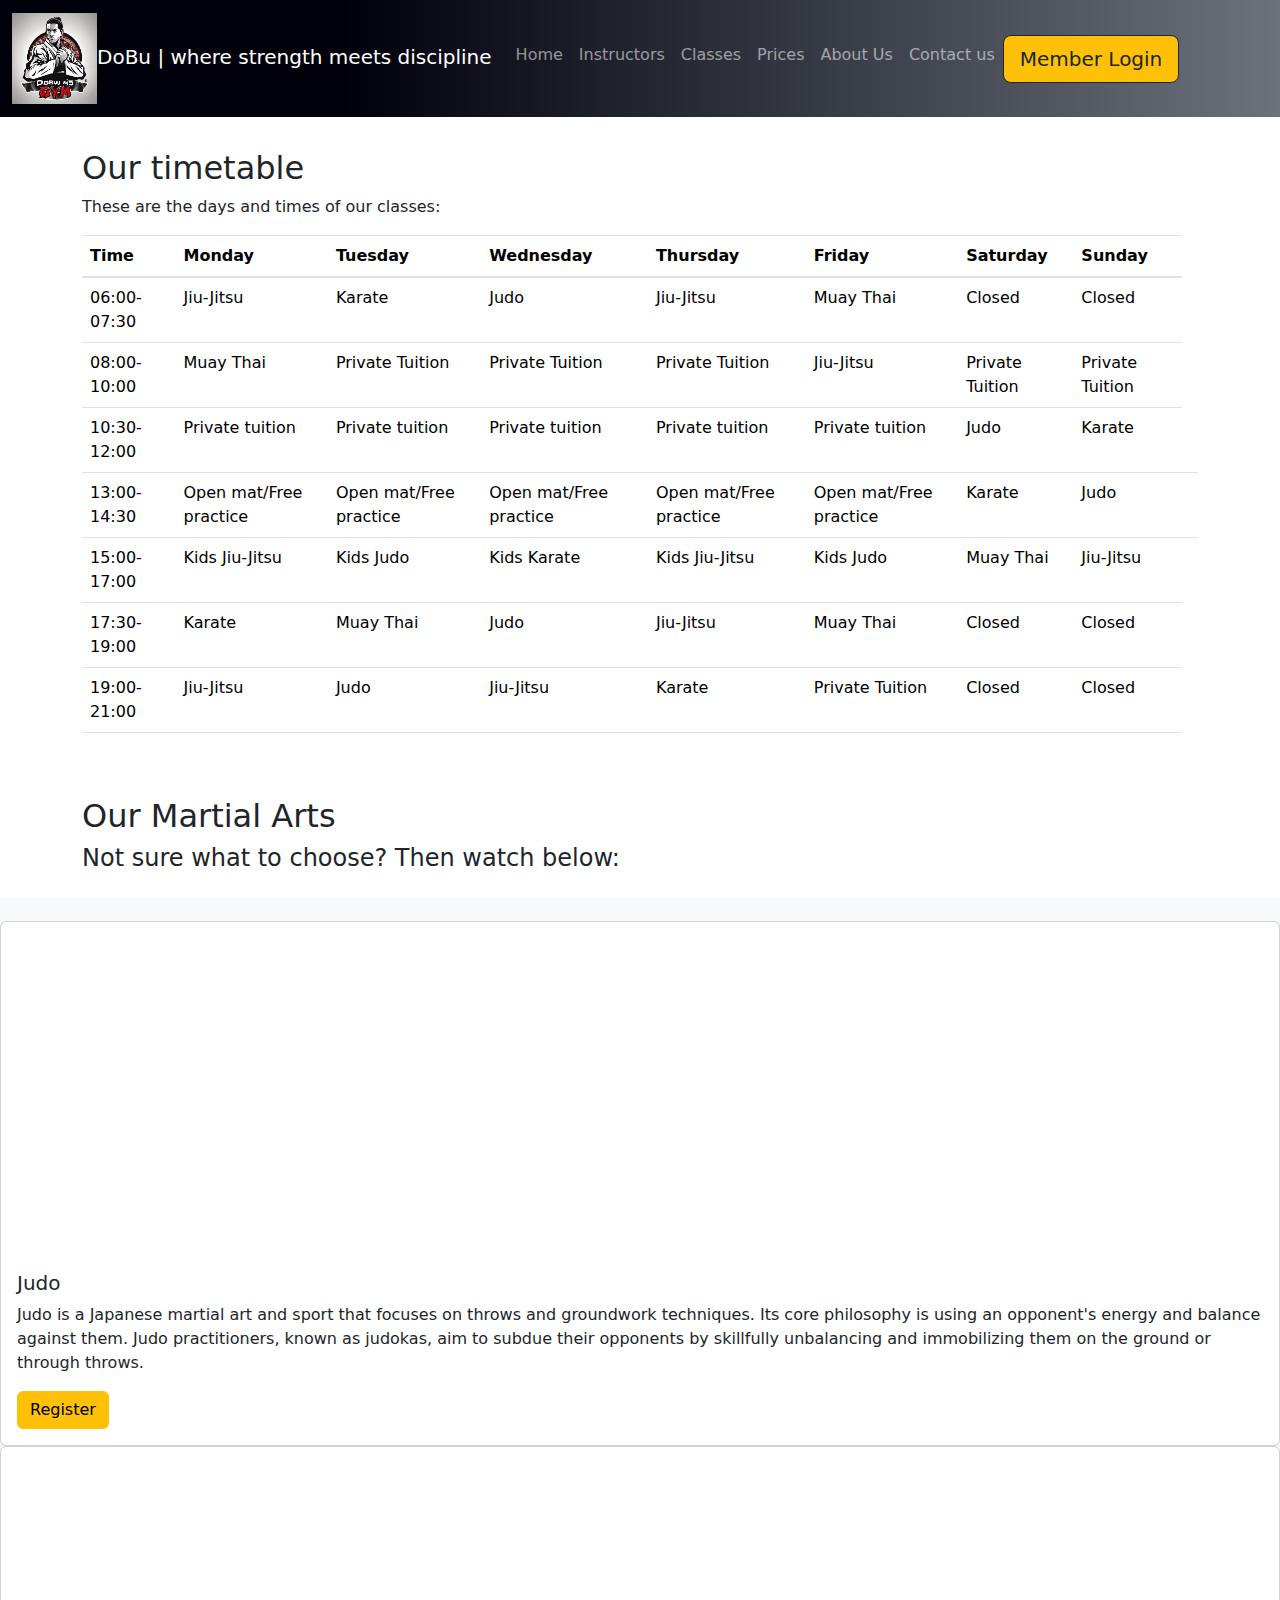
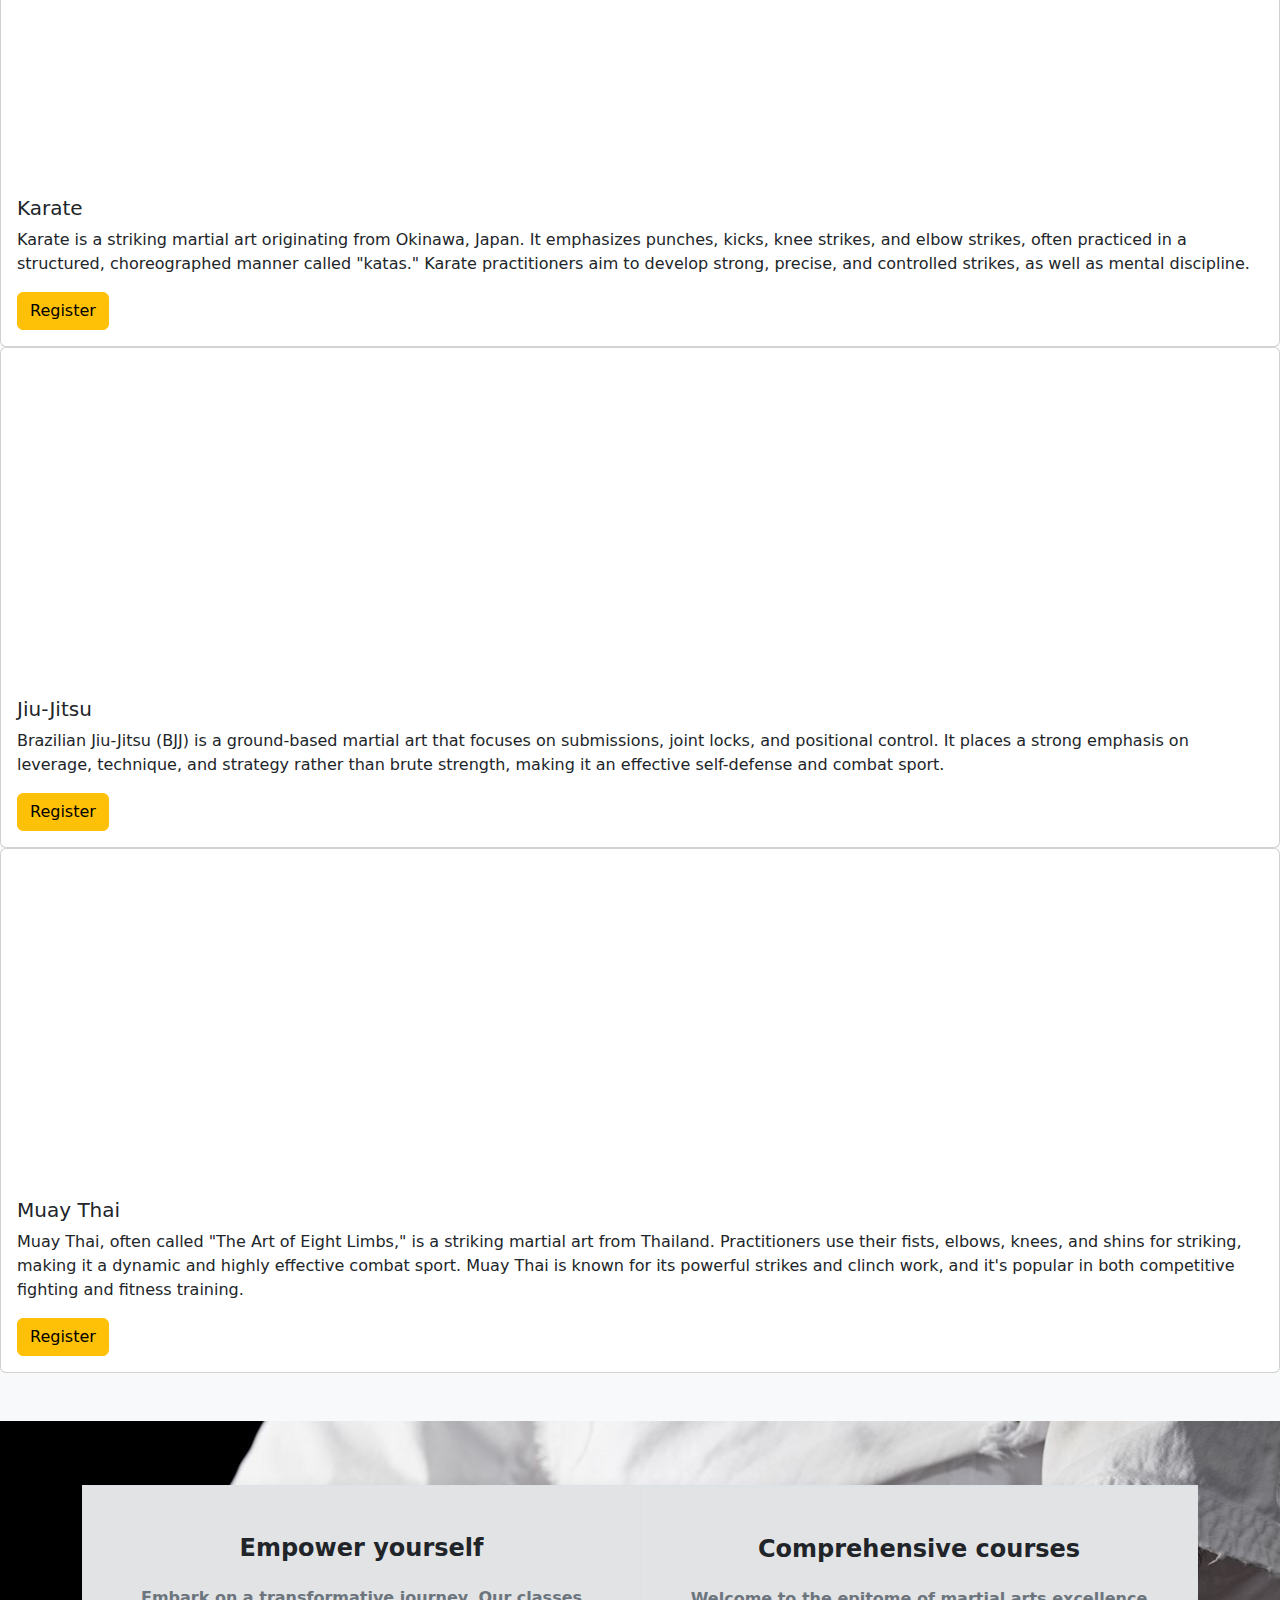
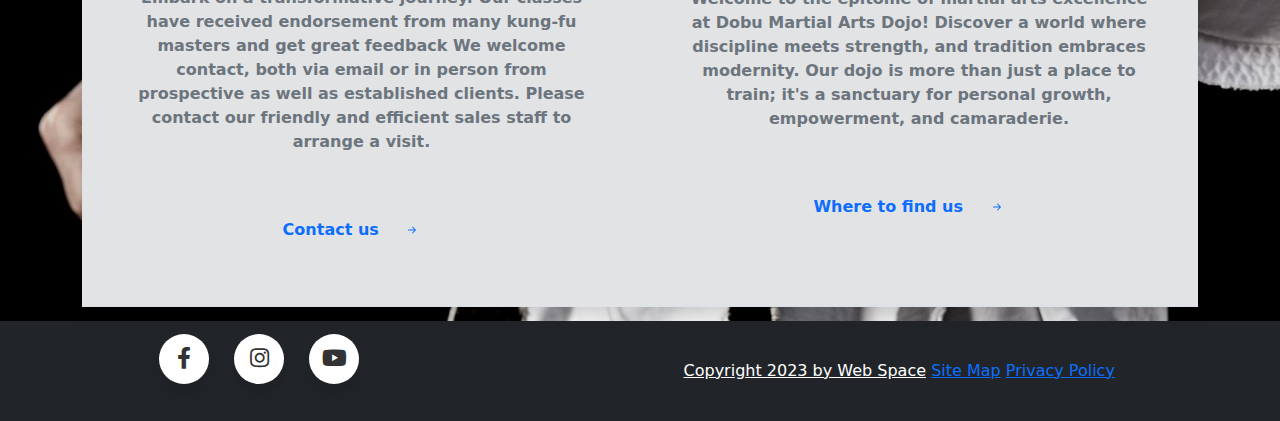
<file: classes.html>
<!DOCTYPE html>
<html lang="en">
<head>
  <title>DoBu Martial Arts</title>
  <meta charset="utf-8">
  <meta name="viewport" content="width=device-width, initial-scale=1">
  <link rel="icon" type="logo" href="images/DoBulogo280by80.png">
  <link rel="stylesheet" href="css/style.css">
  <link rel="stylesheet" href="https://cdnjs.cloudflare.com/ajax/libs/font-awesome/4.7.0/css/font-awesome.min.css">
  <link href="https://cdn.jsdelivr.net/npm/bootstrap@5.3.2/dist/css/bootstrap.min.css" rel="stylesheet">
  <link rel='stylesheet' href='https://cdnjs.cloudflare.com/ajax/libs/font-awesome/5.15.1/css/all.min.css'>
  <script src="https://cdn.jsdelivr.net/npm/bootstrap@5.3.2/dist/js/bootstrap.bundle.min.js"></script>
</head>
<body class="Classes">
    <header>
        <!-- Navbar -->
        <nav class="navbar navbar-expand-sm bg-dark navbar-dark" style="background: linear-gradient(90deg, rgba(1,1,12,1) 27%, rgba(107,114,124,1) 100%)">
          <div class="container-fluid">
            <a class="navbar-brand">
              <img src="images/DoBulogo280by80.png" style="display: inline-block;">DoBu | where strength meets discipline</a>
            <button class="navbar-toggler" type="button" data-bs-toggle="collapse" data-bs-target="#collapsibleNavbar">
              <span class="navbar-toggler-icon"></span>
            </button>
            <div class="collapse navbar-collapse" id="collapsibleNavbar">
              <ul class="navbar-nav">
                <li class="nav-item">
                  <a class="nav-link" href="index.html">Home</a>
                </li>
                <li class="nav-item">
                  <a class="nav-link" href="instructors.html">Instructors</a>
                </li>
                <li class="nav-item">
                  <a class="nav-link" href="classes.html">Classes</a>
                </li>
                <li class="nav-item">
                  <a class="nav-link" href="prices.html">Prices</a>
                </li>
                <li class="nav-item">
                    <a class="nav-link" href="aboutus.html">About Us</a>
                </li>
                <li class="nav-item">
                    <a class="nav-link" href="contact.html">Contact us</a>
                </li>
                <li><a class="btn btn-outline-dark btn-warning btn-lg" href="loginPage.html">Member Login</a></li>
          </ul>
              </ul>
            </div>
          </div>
        </nav>
        
        <!-- Navbar -->
      </header>
      <body>
<section>
      <div class="container mt-3">
        <h2>Our timetable</h2>
        <p>These are the days and times of our classes:</p>            
        <table class="table table-hover">
          <thead>
            <tr>
              <th>Time</th>
              <th>Monday</th>
              <th>Tuesday</th>
              <th>Wednesday</th>
              <th>Thursday</th>
              <th>Friday</th>
              <th>Saturday</th>
              <th>Sunday</th>
            </tr>
          </thead>
          <tbody>
            <tr>
              <td>06:00-07:30</td>
              <td>Jiu-Jitsu</td>
              <td>Karate</td>
              <td>Judo</td>
              <td>Jiu-Jitsu</td>
              <td>Muay Thai</td>
              <td>Closed</td>
              <td>Closed</td>              
            </tr>
            <tr>
                <td>08:00-10:00</td>
                <td>Muay Thai</td>
                <td>Private Tuition</td>
                <td>Private Tuition</td>
                <td>Private Tuition</td>
                <td>Jiu-Jitsu</td>
                <td>Private Tuition</td>
                <td>Private Tuition</td>
            </tr>
            <tr>
                <td>10:30-12:00</td>
                <td>Private tuition</td>
                <td>Private tuition</td>
                <td>Private tuition</td>
                <td>Private tuition</td>
                <td>Private tuition</td>
                <td>Judo</td>
                <td>Karate</td>
            </tr>
            <tr>
                <td>13:00-14:30</td>
                <td>Open mat/Free practice</td>
                <td>Open mat/Free practice</td>
                <td>Open mat/Free practice</td>
                <td>Open mat/Free practice</td>
                <td>Open mat/Free practice</td>
                <td>Karate</td>
                <td>Judo<td>
            </tr>
            <tr>
                <td>15:00-17:00</td>
                <td>Kids Jiu-Jitsu</td>
                <td>Kids Judo</td>
                <td>Kids Karate</td>
                <td>Kids Jiu-Jitsu</td>
                <td>Kids Judo</td>
                <td>Muay Thai</td>
                <td>Jiu-Jitsu</td>
            </tr>
            <tr>
                <td>17:30-19:00</td>
                <td>Karate</td>
                <td>Muay Thai</td>
                <td>Judo</td>
                <td>Jiu-Jitsu</td>
                <td>Muay Thai</td>
                <td>Closed</td>
                <td>Closed</td>
            </tr>
            <tr>
                <td>19:00-21:00</td>
                <td>Jiu-Jitsu</td>
                <td>Judo</td>
                <td>Jiu-Jitsu</td>
                <td>Karate</td>
                <td>Private Tuition</td>
                <td>Closed</td>
                <td>Closed</td>
            </tr>
          </tbody>
        </table>
      </div>
    </section>

    <section>
      <div class="container mt-3">
      <h2>Our Martial Arts</h2>
      <h4>Not sure what to choose? Then watch below:</h4>
    </div>
    
<div class="bg-light pt-5 pb-5 shadow-sm">
    <div class="row row-cols-1 row-cols-md-1 g-4">
        <div class="container-fluid">
            <div class="row">
            <div class="col">
              <div class="card h-100">
                <iframe width="666" height="333" src="https://www.youtube.com/embed/KFhiz7dcEkM" title="5 basic judo throws everyone should know" frameborder="0" allow="accelerometer; autoplay; clipboard-write; encrypted-media; gyroscope; picture-in-picture; web-share" allowfullscreen></iframe>
                    <div class="card-body">
                      <h5 class="card-title">Judo</h5>
                      <p> Judo is a Japanese martial art and sport that focuses on throws and groundwork techniques. 
                        Its core philosophy is using an opponent's energy and balance against them. Judo practitioners, known as judokas, 
                        aim to subdue their opponents by skillfully unbalancing and immobilizing them on the ground or through throws.</p>
                    
                      <a href="register.html" class="btn btn-warning">Register</a>
                    </div>
              </div>
            </div>
            <div class="col">
              <div class="card h-100">
                <iframe width="666" height="333" src="https://www.youtube.com/embed/vApvRSHtu-s" title="THIS IS KARATE! Olympic 2020 Promo" frameborder="0" allow="accelerometer; autoplay; clipboard-write; encrypted-media; gyroscope; picture-in-picture; web-share" allowfullscreen></iframe>
                <div class="card-body">
                      <h5 class="card-title">Karate</h5>
                      <p>Karate is a striking martial art originating from Okinawa, Japan. 
                        It emphasizes punches, kicks, knee strikes, and elbow strikes, often practiced in a structured, choreographed manner called "katas." 
                        Karate practitioners aim to develop strong, precise, and controlled strikes, as well as mental discipline.</p>
                        <a href="register.html" class="btn btn-warning">Register</a>
                    </div>                                   
              </div>
            </div>
            <div class="col">
                <div class="card h-100">
                  <iframe width="666" height="333" src="https://www.youtube.com/embed/BVkGvkFsmjI" title="Jiu Jitsu For Dummies - An Introduction To Brazilian Jiu Jitsu" frameborder="0" allow="accelerometer; autoplay; clipboard-write; encrypted-media; gyroscope; picture-in-picture; web-share" allowfullscreen></iframe>
                        <div class="card-body">
                        <h5 class="card-title">Jiu-Jitsu</h5>
                        <p>Brazilian Jiu-Jitsu (BJJ) is a ground-based martial art that focuses on submissions, joint locks, and positional control. 
                          It places a strong emphasis on leverage, technique, and strategy rather than brute strength, making it an effective self-defense and combat sport.</p>
                        <a href="register.html" class="btn btn-warning">Register</a>
                        </div>
                </div>
              </div>
              <div class="col">
                <div class="card h-100">
                    <img class="card-img-top">
                    <iframe width="666" height="333" src="https://www.youtube.com/embed/tvQf1YYmTqc" title="8 Amazing Muay Thai Facts! - Brief Martial Arts" frameborder="0" allow="accelerometer; autoplay; clipboard-write; encrypted-media; gyroscope; picture-in-picture; web-share" allowfullscreen></iframe>
                      <div class="card-body">
                        <h5 class="card-title">Muay Thai</h5>
                        <p>Muay Thai, often called "The Art of Eight Limbs," is a striking martial art from Thailand. 
                          Practitioners use their fists, elbows, knees, and shins for striking, making it a dynamic and highly effective combat sport. 
                          Muay Thai is known for its powerful strikes and clinch work, and it's popular in both competitive fighting and fitness training.</p>                                             
                          <a href="register.html" class="btn btn-warning">Register</a>
                        </div>
                        
                </div>
              </div>
            </section>

      <!-- Call To Action 3 - Bootstrap Brain Component -->
<section class="bsb-cta-3 py-5 py-xl-8" style="background-image: url(images/blackbelt.jpg);background-size: cover;
height: 500px;
font-weight: bolder;
background-position: center;
background-repeat: no-repeat">
    <div class="container">
      <div class="row">
        <div class="col-12">
          <div class="container-fluid bg-secondary-subtle border shadow">
            <div class="row">
              <div class="col-12 col-md-6 p-0">
                <div class="card border-0 bg-transparent">
                  <div class="card-body text-center p-5 p-xl-8">
                    <h4 class="fw-bold mb-4">Empower yourself</h4>
                    <p class="mb-4 mb-xl-5 text-secondary">Embark on a transformative journey. Our classes have received endorsement from many kung-fu masters and get great feedback
                        We welcome contact, both via email or in person from prospective as well as established clients. 
                        Please contact our friendly and efficient sales staff to arrange a visit.</p>
                    <a href="contact.html" class="fw-bold text-decoration-none link-primary">
                      Contact us
                      <svg xmlns="http://www.w3.org/2000/svg" width="16" height="16" fill="currentColor" class="bi bi-arrow-right-short" viewBox="0 0 16 16">
                        <path fill-rule="evenodd" d="M4 8a.5.5 0 0 1 .5-.5h5.793L8.146 5.354a.5.5 0 1 1 .708-.708l3 3a.5.5 0 0 1 0 .708l-3 3a.5.5 0 0 1-.708-.708L10.293 8.5H4.5A.5.5 0 0 1 4 8z" />
                      </svg>
                    </a>
                  </div>
                </div>
              </div>
              <div class="col-12 col-md-6 p-0 border-top border-bottom border-start">
                <div class="card border-0 bg-transparent">
                  <div class="card-body text-center p-5 p-xl-8">
                    <h4 class="fw-bold mb-4">Comprehensive courses</h4>
                    <p class="mb-4 mb-xl-5 text-secondary">Welcome to the epitome of martial arts excellence at Dobu Martial Arts Dojo! Discover a world where discipline meets strength, and tradition embraces modernity. 
                        Our dojo is more than just a place to train; it's a sanctuary for personal growth, empowerment, and camaraderie.</p>
                    <a href="aboutus.html" class="fw-bold text-decoration-none link-primary">
                      Where to find us
                      <svg xmlns="http://www.w3.org/2000/svg" width="16" height="16" fill="currentColor" class="bi bi-arrow-right-short" viewBox="0 0 16 16">
                        <path fill-rule="evenodd" d="M4 8a.5.5 0 0 1 .5-.5h5.793L8.146 5.354a.5.5 0 1 1 .708-.708l3 3a.5.5 0 0 1 0 .708l-3 3a.5.5 0 0 1-.708-.708L10.293 8.5H4.5A.5.5 0 0 1 4 8z" />
                      </svg>
                    </a>
                  </div>
                </div>
              </div>
            </div>
          </div>
        </div>
      </div>
    </div>
  </section>
</section>

         </body>
          <!--Footer-->
 <footer class="bg-dark text-center text-white">
  <section class="mb-4">
    <div class="wrapper">
      <a href="#" class="icon facebook">
        <div class="tooltip">Facebook</div>
        <span><i class="fab fa-facebook-f"></i></span>
      </a>
            <a href="#" class="icon instagram">
        <div class="tooltip">Instagram</div>
        <span><i class="fab fa-instagram"></i></span>
      </a>
           <a href="#" class="icon youtube">
        <div class="tooltip">Youtube</div>
        <span><i class="fab fa-youtube"></i></span>
      </a>
    </div>
       </section>
    
      <div class="text-center p-3">
        <a class="text-white" href="index.html">Copyright 2023 by Web Space</a>
         <a class="link" href="sitemap.html" data-target="sitemap">Site Map</a>
          <a class="link" href="privacyPolicy.html" data-target="privacy">Privacy Policy</a>  
    </div>
  </footer>
</file>
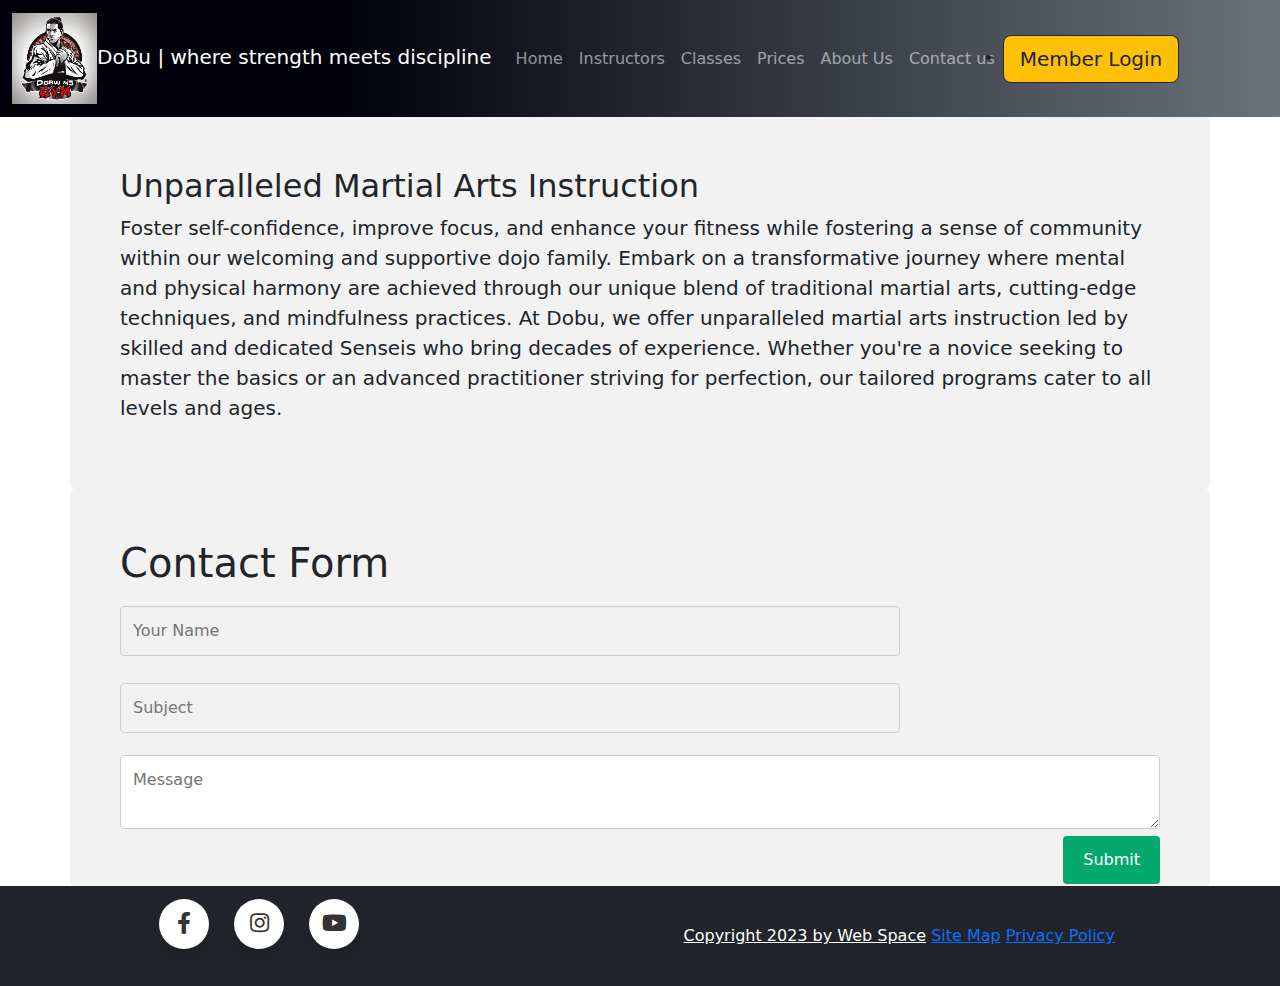
<file: contact.html>
<!DOCTYPE html>
<html lang="en">
<head>
  <title>DoBu Martial Arts</title>
  <meta charset="utf-8">
  <meta name="viewport" content="width=device-width, initial-scale=1">
  <link rel="icon" type="logo" href="images/DoBulogo280by80.png">
  <link rel="stylesheet" href="css/style.css">
  <link rel="stylesheet" href="https://cdnjs.cloudflare.com/ajax/libs/font-awesome/4.7.0/css/font-awesome.min.css">
  <link href="https://cdn.jsdelivr.net/npm/bootstrap@5.3.2/dist/css/bootstrap.min.css" rel="stylesheet">
  <link rel='stylesheet' href='https://cdnjs.cloudflare.com/ajax/libs/font-awesome/5.15.1/css/all.min.css'>
  <script src="https://cdn.jsdelivr.net/npm/bootstrap@5.3.2/dist/js/bootstrap.bundle.min.js"></script>
</head>
<body class="Home">
    <header>
        <!-- Navbar -->
        <nav class="navbar navbar-expand-sm bg-dark navbar-dark" style="background: linear-gradient(90deg, rgba(1,1,12,1) 27%, rgba(107,114,124,1) 100%)">
          <div class="container-fluid">
            <a class="navbar-brand">
              <img src="images/DoBulogo280by80.png" style="display: inline-block;">DoBu | where strength meets discipline</a>
            <button class="navbar-toggler" type="button" data-bs-toggle="collapse" data-bs-target="#collapsibleNavbar">
              <span class="navbar-toggler-icon"></span>
            </button>
            <div class="collapse navbar-collapse" id="collapsibleNavbar">
              <ul class="navbar-nav">
                <li class="nav-item">
                  <a class="nav-link" href="index.html">Home</a>
                </li>
                <li class="nav-item">
                  <a class="nav-link" href="instructors.html">Instructors</a>
                </li>
                <li class="nav-item">
                  <a class="nav-link" href="classes.html">Classes</a>
                </li>
                <li class="nav-item">
                  <a class="nav-link" href="prices.html">Prices</a>
                </li>
                <li class="nav-item">
                    <a class="nav-link" href="aboutus.html">About Us</a>
                </li>
                <li class="nav-item">
                  <a class="nav-link" href="contact.html">Contact us</a>
              </li>
              </ul>
              <li><a class="btn btn-outline-dark btn-warning btn-lg" href="loginPage.html">Member Login</a></li>
          </ul>
            </div>
          </div>
        </nav>
        
        <!-- Navbar -->
      </header>

      <style>
        * {
          box-sizing: border-box;
        }
        
        input[type=text], select, textarea {
          width: 100%;
          padding: 12px;
          border: 1px solid #ccc;
          border-radius: 4px;
          resize: vertical;
        }
        
        label {
          padding: 12px 12px 12px 0;
          display: inline-block;
        }
        
        input[type=submit] {
          background-color: #04AA6D;
          color: white;
          padding: 12px 20px;
          border: none;
          border-radius: 4px;
          cursor: pointer;
          float: right;
        }
        
        input[type=submit]:hover {
          background-color: #21078b;
        }
        
        .container {
          border-radius: 5px;
          background-color: #f2f2f2;
          padding: 50px;
        }
        
        .col-25 {
          float: left;
          width: 25%;
          margin-top: 6px;
        }
        
        .col-75 {
          float: left;
          width: 75%;
          margin-top: 6px;
        }
        
        /* Clear floats after the columns */
        .row:after {
          content: "";
          display: table;
          clear: both;
        }
        
        /* Responsive layout - when the screen is less than 600px wide, make the two columns stack on top of each other instead of next to each other */
        @media screen and (max-width: 600px) {
          .col-25, .col-75, input[type=submit] {
            width: 100%;
            margin-top: 0;
          }
        }
        </style>
        </head>
        <body>
        
        <div class="container">
          <h2>Unparalleled Martial Arts Instruction</h2>
        <p class="lead">Foster self-confidence, improve focus, and enhance your fitness while fostering a sense of community within our welcoming and supportive dojo family.
          Embark on a transformative journey where mental and physical harmony are achieved through our unique blend of traditional martial arts, cutting-edge techniques, and mindfulness practices.
          At Dobu, we offer unparalleled martial arts instruction led by skilled and dedicated Senseis who bring decades of experience. 
          Whether you're a novice seeking to master the basics or an advanced practitioner striving for perfection, our tailored programs cater to all levels and ages.
        </p>
      </div>
        <div class="container">     
        <div class="contact_container">
          <h1>Contact Form</h1>
          <form class="cf" action="mailto: 223178@nptcgroup.ac.uk" method="post" enctype="text/plain">
              <div class="col-75">
              <input type="text" id="input-name" placeholder="Your Name" /> 
              <input type="text" id="input-subject" placeholder="Subject" />
              </div>
          </div>
            <div class="half right cf">
              <textarea
                name="message"
                type="text"
                id="input-message"
                placeholder="Message"
              ></textarea>
              <input type="submit" value="Submit" id="input-submit" />
            </div>
            </form>
        </div>
      </div>
        </body>
         <!--Footer-->
 <footer class="bg-dark text-center text-white">
  <section class="mb-4">
    <div class="wrapper">
      <a href="#" class="icon facebook">
        <div class="tooltip">Facebook</div>
        <span><i class="fab fa-facebook-f"></i></span>
      </a>
            <a href="#" class="icon instagram">
        <div class="tooltip">Instagram</div>
        <span><i class="fab fa-instagram"></i></span>
      </a>
           <a href="#" class="icon youtube">
        <div class="tooltip">Youtube</div>
        <span><i class="fab fa-youtube"></i></span>
      </a>
    </div>
       </section>
    
      <div class="text-center p-3">
        <a class="text-white" href="index.html">Copyright 2023 by Web Space</a>
         <a class="link" href="sitemap.html" data-target="sitemap">Site Map</a>
          <a class="link" href="privacyPolicy.html" data-target="privacy">Privacy Policy</a>  
    </div>
  </footer>
</file>
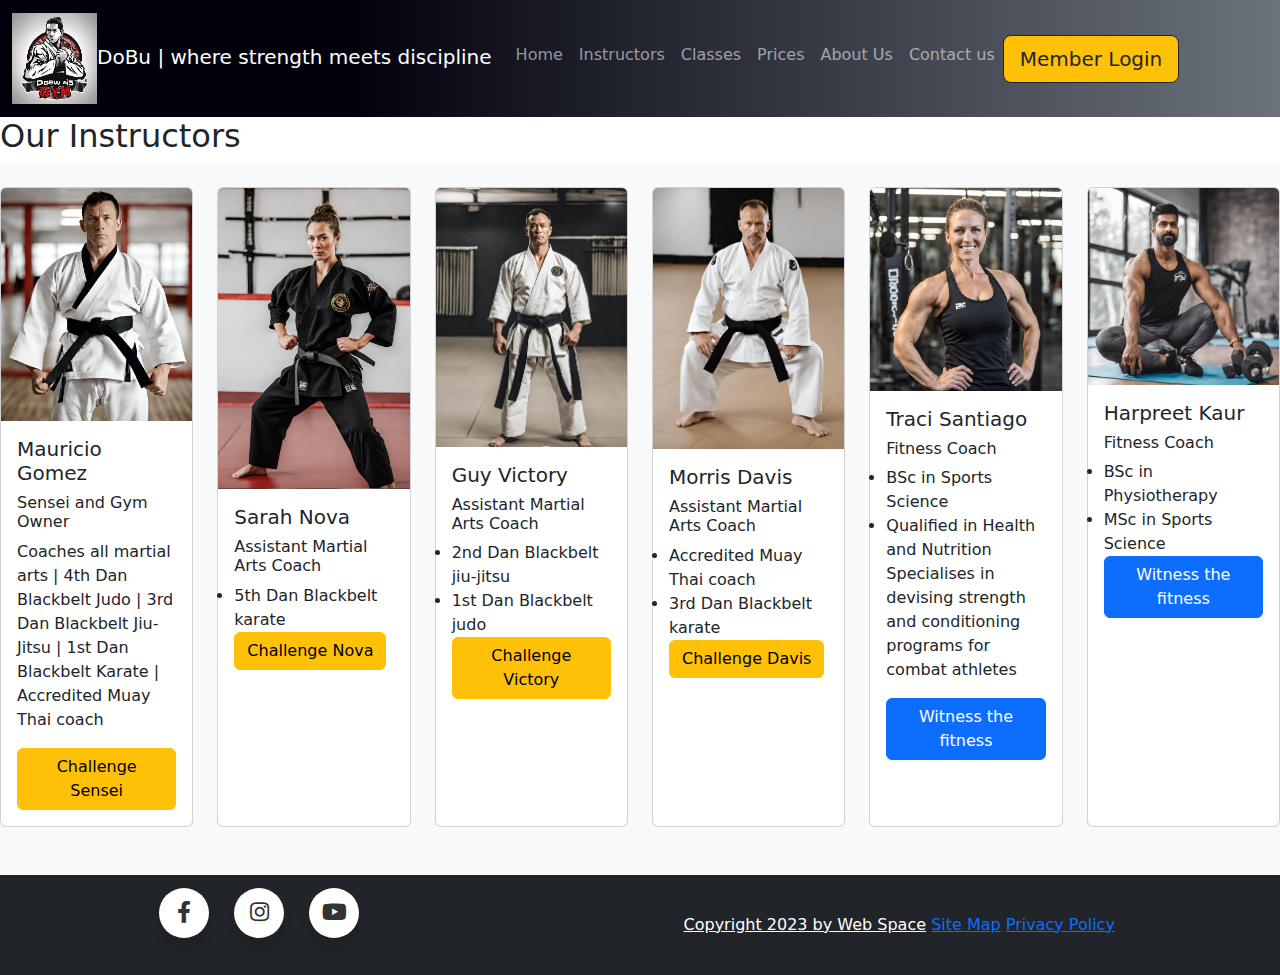
<file: instructors.html>
<!DOCTYPE html>
<html lang="en">
<head>
  <title>DoBu Martial Arts</title>
  <meta charset="utf-8">
  <meta name="viewport" content="width=device-width, initial-scale=1">
  <link rel="icon" type="logo" href="images/DoBulogo280by80.png">
  <link rel="stylesheet" href="css/style.css">
  <link rel="stylesheet" href="https://cdnjs.cloudflare.com/ajax/libs/font-awesome/4.7.0/css/font-awesome.min.css">
  <link href="https://cdn.jsdelivr.net/npm/bootstrap@5.3.2/dist/css/bootstrap.min.css" rel="stylesheet">
  <link rel='stylesheet' href='https://cdnjs.cloudflare.com/ajax/libs/font-awesome/5.15.1/css/all.min.css'>
  <script src="https://cdn.jsdelivr.net/npm/bootstrap@5.3.2/dist/js/bootstrap.bundle.min.js"></script>
</head>
<body class="Instructors">
    <header>
        <!-- Navbar -->
        <nav class="navbar navbar-expand-sm bg-dark navbar-dark" style="background: linear-gradient(90deg, rgba(1,1,12,1) 27%, rgba(107,114,124,1) 100%)">
          <div class="container-fluid">
            <a class="navbar-brand">
              <img src="images/DoBulogo280by80.png" style="display: inline-block;">DoBu | where strength meets discipline</a>
            <button class="navbar-toggler" type="button" data-bs-toggle="collapse" data-bs-target="#collapsibleNavbar">
              <span class="navbar-toggler-icon"></span>
            </button>
            <div class="collapse navbar-collapse" id="collapsibleNavbar">
              <ul class="navbar-nav">
                <li class="nav-item">
                  <a class="nav-link" href="index.html">Home</a>
                </li>
                <li class="nav-item">
                  <a class="nav-link" href="instructors.html">Instructors</a>
                </li>
                <li class="nav-item">
                  <a class="nav-link" href="classes.html">Classes</a>
                </li>
                <li class="nav-item">
                  <a class="nav-link" href="prices.html">Prices</a>
                </li>
                <li class="nav-item">
                    <a class="nav-link" href="aboutus.html">About Us</a>
                </li>
                <li class="nav-item">
                  <a class="nav-link" href="contact.html">Contact us</a>
              </li>
              <li><a class="btn btn-outline-dark btn-warning btn-lg" href="loginPage.html">Member Login</a></li>
          </ul>
              </ul>
            </div>
          </div>
        </nav>
        
        <!-- Navbar -->
      </header>
      <h2>Our Instructors</h2>
<div class="bg-light pt-5 pb-5 shadow-sm">
    <div class="row row-cols-1 row-cols-md-1 g-4">
        <div class="container-fluid">
            <div class="row">
            <div class="col">
              <div class="card h-100">
                  <img class="card-img-top" src="images/Mauricio Gomez sensei.jpg" alt="Sensei">
                    <div class="card-body">
                      <h5 class="card-title">Mauricio Gomez</h5>
                      <h6 class="card-text">Sensei and Gym Owner</h6>
                      <p>Coaches all martial arts | 4th Dan Blackbelt Judo | 
                        3rd Dan Blackbelt Jiu-Jitsu | 1st Dan Blackbelt Karate | Accredited Muay Thai coach</p>
                    
                      <a href="register.html" class="btn btn-warning">Challenge Sensei</a>
                    </div>
              </div>
            </div>
            <div class="col">
              <div class="card h-100">
                <img class="card-img-top" src="images/Instructors/Sarah Nova.JPG" alt="Sarah Nova">
                <div class="card-body">
                      <h5 class="card-title">Sarah Nova</h5>
                      <h6 class="card-text">Assistant Martial Arts Coach</h6>
                      <li>5th Dan Blackbelt karate</li>
                        <a href="register.html" class="btn btn-warning">Challenge Nova</a>
                    </div>                                   
              </div>
            </div>
            <div class="col">
                <div class="card h-100">
                    <img class="card-img-top" src="images/Instructors/Guy Victory.JPG" alt="Guy Victory">
                        <div class="card-body">
                        <h5 class="card-title">Guy Victory</h5>
                        <h6 class="card-text">Assistant Martial Arts Coach</h6>
                        <li>2nd Dan Blackbelt jiu-jitsu</li>
                        <li>1st Dan Blackbelt judo</li>
                          <a href="register.html" class="btn btn-warning">Challenge Victory</a>
                        </div>
                </div>
              </div>
              <div class="col">
                <div class="card h-100">
                    <img class="card-img-top" src="images/Instructors/Morris Davis.JPG" alt="Morris Davis">
                        <div class="card-body">
                        <h5 class="card-title">Morris Davis</h5>
                        <h6 class="card-text">Assistant Martial Arts Coach</h6>
                        <li>Accredited Muay Thai coach</li>
                        <li>3rd Dan Blackbelt karate</li>
                          <a href="register.html" class="btn btn-warning">Challenge Davis</a>
                        </div>
                        
                </div>
              </div>
           <div class="col">
                <div class="card h-100">
                    <img class="card-img-top" src="images/Instructors/Traci Santiago.JPG" alt="Traci Santiago">
                        <div class="card-body">
                        <h5 class="card-title">Traci Santiago</h5>
                        <h6 class="card-text">Fitness Coach</h6>
                        <li>BSc in Sports Science</li>
                        <li>Qualified in Health and Nutrition</li>
                        <p class="card-text">Specialises in devising strength and conditioning programs for combat athletes</p>
                          <a href="register.html" class="btn btn-primary">Witness the fitness</a>
                        </div>
                </div>
              </div>
              <div class="col">
                <div class="card h-100">
                    <img class="card-img-top" src="images/Instructors/Harpreet Kaur.JPG" alt="Harpreet Kaur">
                        <div class="card-body">
                        <h5 class="card-title">Harpreet Kaur</h5>
                        <h6 class="card-text">Fitness Coach</h6>
                        <li>BSc in Physiotherapy</li>
                        <li>MSc in Sports Science</li>
                          <a href="register.html" class="btn btn-primary">Witness the fitness</a>
                        </div>
                </div>
              </div>
            </div>
        </div>
    </div>
    </div>
</div>
 <!--Footer-->
 <footer class="bg-dark text-center text-white">
  <section class="mb-4">
    <div class="wrapper">
      <a href="#" class="icon facebook">
        <div class="tooltip">Facebook</div>
        <span><i class="fab fa-facebook-f"></i></span>
      </a>
            <a href="#" class="icon instagram">
        <div class="tooltip">Instagram</div>
        <span><i class="fab fa-instagram"></i></span>
      </a>
           <a href="#" class="icon youtube">
        <div class="tooltip">Youtube</div>
        <span><i class="fab fa-youtube"></i></span>
      </a>
    </div>
       </section>
    
      <div class="text-center p-3">
        <a class="text-white" href="index.html">Copyright 2023 by Web Space</a>
         <a class="link" href="sitemap.html" data-target="sitemap">Site Map</a>
          <a class="link" href="privacyPolicy.html" data-target="privacy">Privacy Policy</a>  
    </div>
  </footer>
</file>
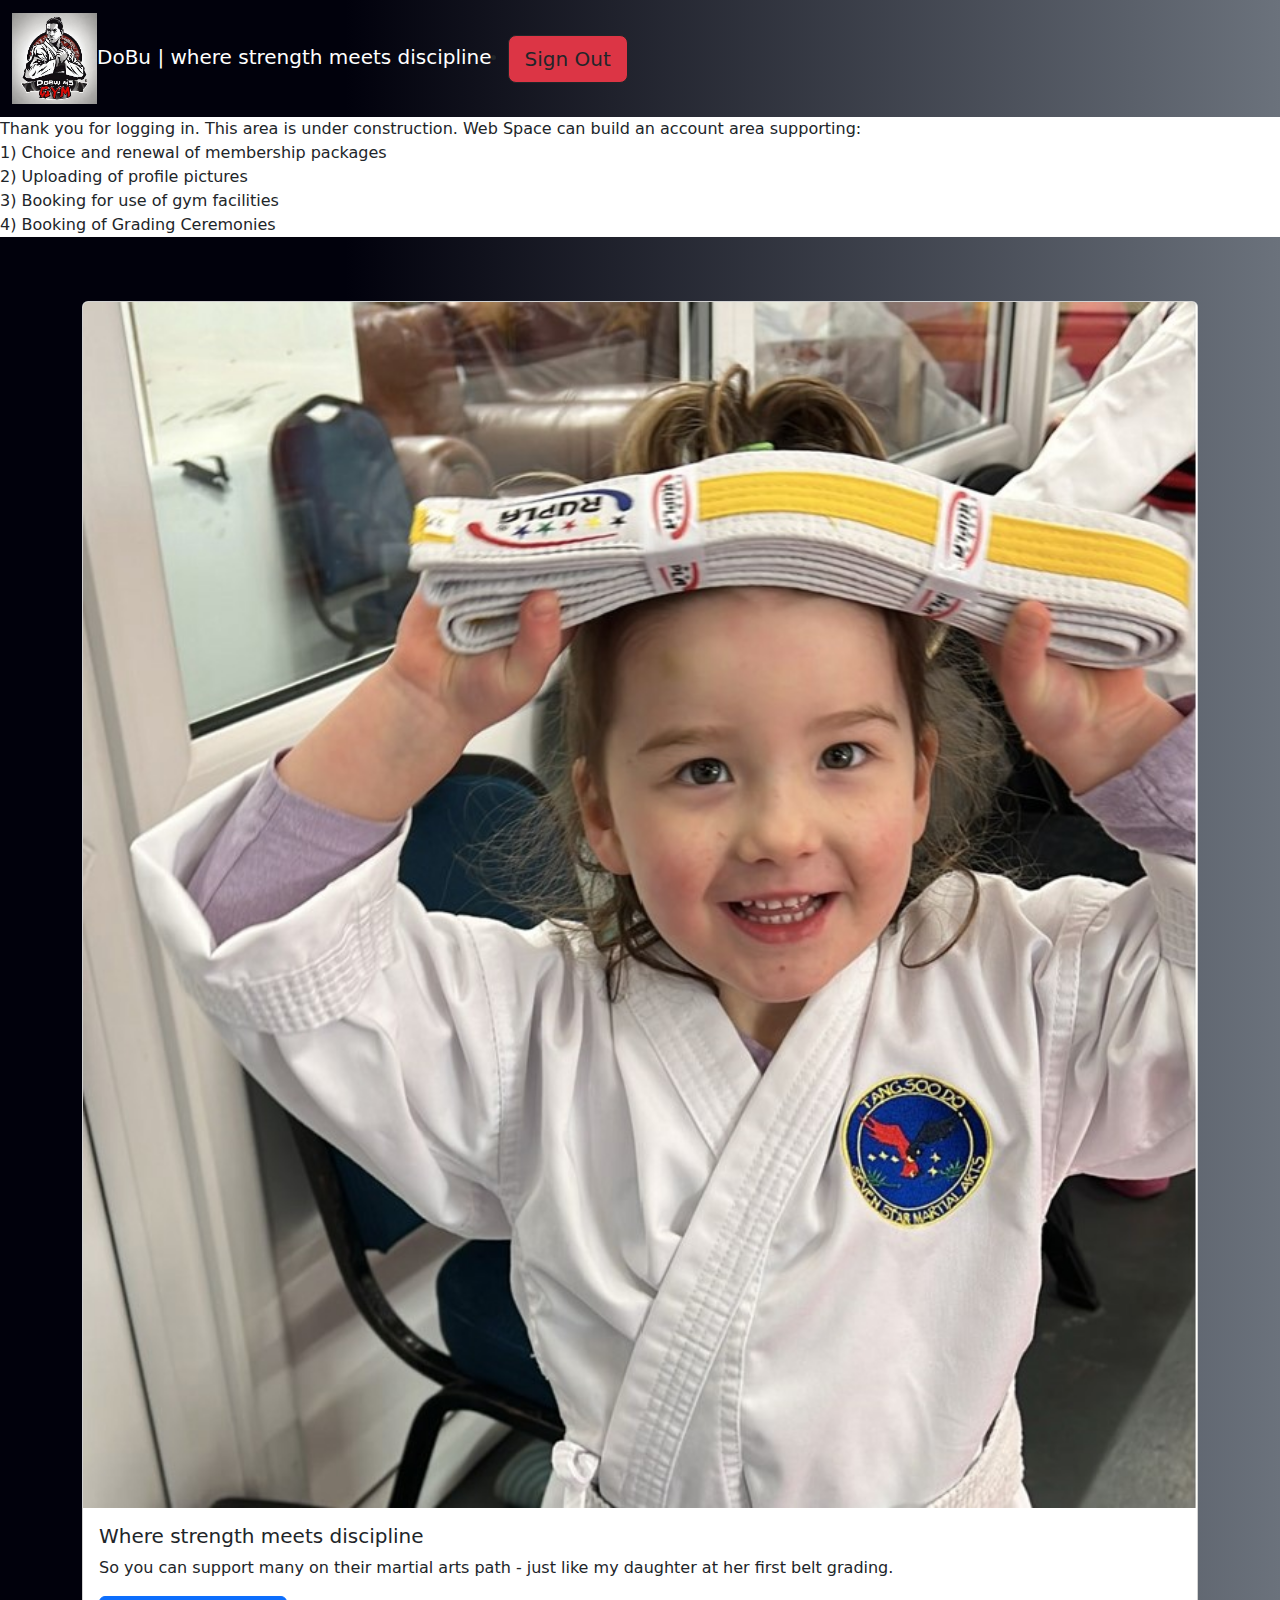
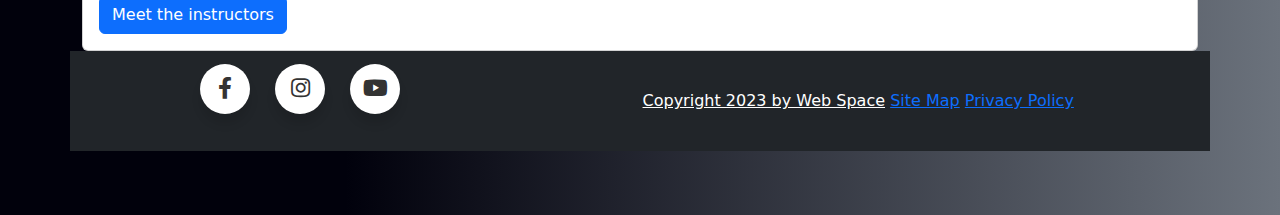
<file: loggedIn.html>
<!DOCTYPE html>
<html lang="en">
<head>
  <title>DoBu Martial Arts</title>
  <meta charset="utf-8">
  <meta name="viewport" content="width=device-width, initial-scale=1">
  <link rel="icon" type="logo" href="images/DoBulogo280by80.png">
  <link rel="stylesheet" href="css/style.css">
  <link rel="stylesheet" href="https://cdnjs.cloudflare.com/ajax/libs/font-awesome/4.7.0/css/font-awesome.min.css">
  <link href="https://cdn.jsdelivr.net/npm/bootstrap@5.3.2/dist/css/bootstrap.min.css" rel="stylesheet">
  <link rel='stylesheet' href='https://cdnjs.cloudflare.com/ajax/libs/font-awesome/5.15.1/css/all.min.css'>
  <script src="https://cdn.jsdelivr.net/npm/bootstrap@5.3.2/dist/js/bootstrap.bundle.min.js"></script>
</head>
<body class="Home">
    <header>
        <!-- Navbar -->
        <nav class="navbar navbar-expand-sm bg-dark navbar-dark" style="background: linear-gradient(90deg, rgba(1,1,12,1) 27%, rgba(107,114,124,1) 100%)">
          <div class="container-fluid">
            <a class="navbar-brand">
              <img src="images/DoBulogo280by80.png" style="display: inline-block;">DoBu | where strength meets discipline</a>
            <button class="navbar-toggler" type="button" data-bs-toggle="collapse" data-bs-target="#collapsibleNavbar">
              <span class="navbar-toggler-icon"></span>
            </button>
            <div class="collapse navbar-collapse" id="collapsibleNavbar">
              <ul class="navbar-nav">
          </ul>
              <li><a class="btn btn-outline-dark btn-danger btn-lg" href="index.html">Sign Out</a></li>
          </ul>
            </div>
          </div>
        </nav>
        
        <!-- Navbar -->
      </header>


      Thank you for logging in.  This area is under construction.  

Web Space can build an account area supporting: 
<li>1) Choice and renewal of membership packages </li>
<li>2) Uploading of profile pictures</li>
<li>3) Booking for use of gym facilities </li>
<li>4) Booking of Grading Ceremonies</li>

<section class="bg-dark pt-5 pb-5 shadow-sm" style="background: linear-gradient(90deg, rgba(1,1,12,1) 27%, rgba(107,114,124,1) 100%);">
  <div class="container">
      <div class="row">
          <div class="col">
            <div class="card h-100">
                <img class="card-img-top" src="images/Izzy Grading.jpg" alt="Young girl achieving a new karate belt">
                  <div class="card-body">
                    <h5 class="card-title">Where strength meets discipline</h5>
                    <p class="card-text">So you can support many on their martial arts path - just like my daughter at her first belt grading.</p>
                    <a href="instructors.html" class="btn btn-primary">Meet the instructors</a>
                  </div>
            </div>
          </div>

 <!--Footer-->
 <footer class="bg-dark text-center text-white">
  <section class="mb-4">
    <div class="wrapper">
      <a href="#" class="icon facebook">
        <div class="tooltip">Facebook</div>
        <span><i class="fab fa-facebook-f"></i></span>
      </a>
            <a href="#" class="icon instagram">
        <div class="tooltip">Instagram</div>
        <span><i class="fab fa-instagram"></i></span>
      </a>
           <a href="#" class="icon youtube">
        <div class="tooltip">Youtube</div>
        <span><i class="fab fa-youtube"></i></span>
      </a>
    </div>
       </section>
    
      <div class="text-center p-3">
        <a class="text-white" href="index.html">Copyright 2023 by Web Space</a>
         <a class="link" href="sitemap.html" data-target="sitemap">Site Map</a>
          <a class="link" href="privacyPolicy.html" data-target="privacy">Privacy Policy</a>  
    </div>
  </footer>
</file>
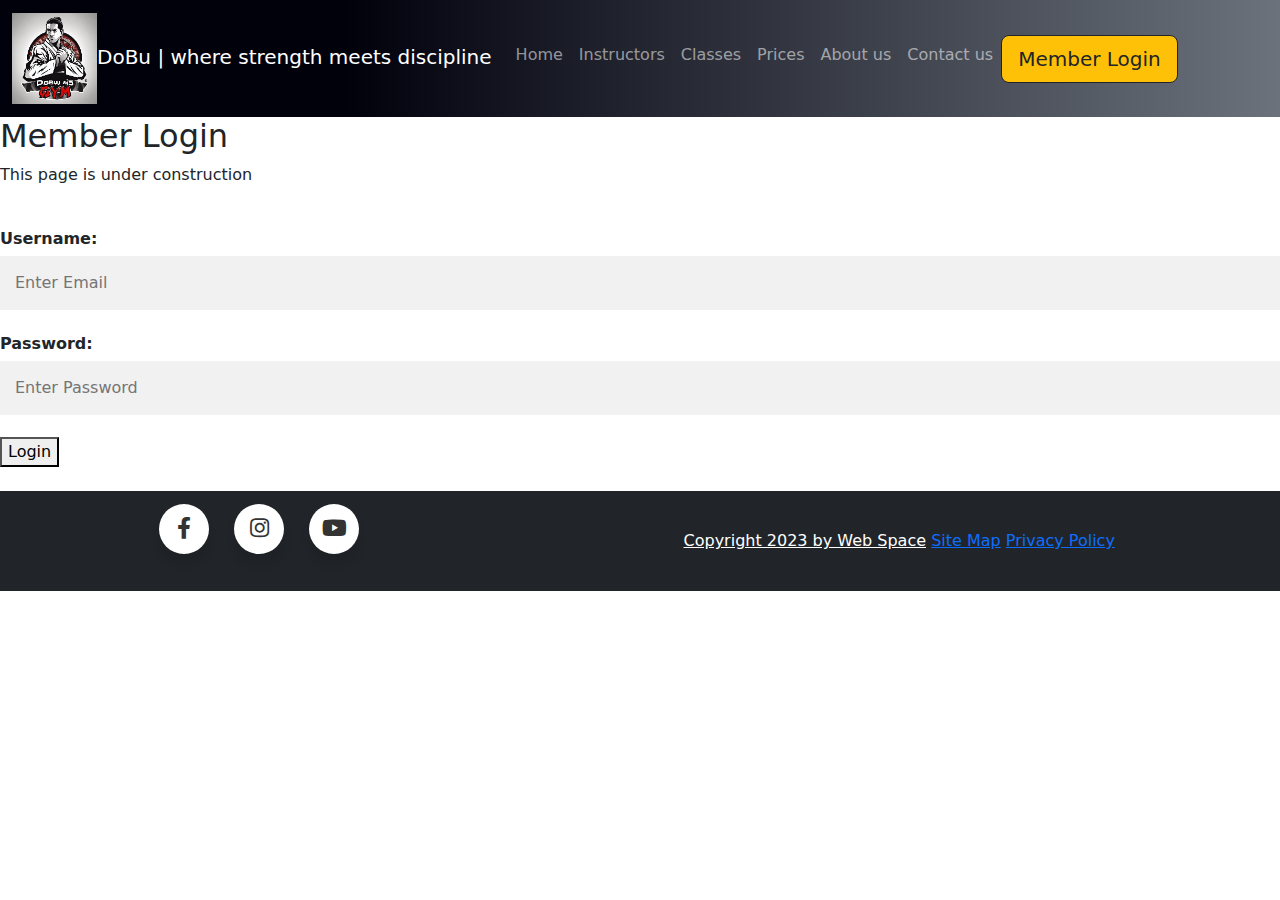
<file: loginPage.html>
<!DOCTYPE html>
<html lang="en">
<head>
  <title>DoBu Martial Arts</title>
  <meta charset="utf-8">
  <meta name="viewport" content="width=device-width, initial-scale=1">
  <link rel="icon" type="logo" a href="/images/DoBulogo280by80.png">
  <link rel="stylesheet" href="css/style.css">
  <link rel="stylesheet" href="https://cdnjs.cloudflare.com/ajax/libs/font-awesome/4.7.0/css/font-awesome.min.css">
  <link href="https://cdn.jsdelivr.net/npm/bootstrap@5.3.2/dist/css/bootstrap.min.css" rel="stylesheet">
  <link rel='stylesheet' href='https://cdnjs.cloudflare.com/ajax/libs/font-awesome/5.15.1/css/all.min.css'>
  <script src="https://cdn.jsdelivr.net/npm/bootstrap@5.3.2/dist/js/bootstrap.bundle.min.js"></script>
 
  <header>
    <!-- Navbar -->
    <nav class="navbar navbar-expand-sm bg-dark navbar-dark" style="background: linear-gradient(90deg, rgba(1,1,12,1) 27%, rgba(107,114,124,1) 100%)">
      <div class="container-fluid">
        <a class="navbar-brand">
          <img src="images/DoBulogo280by80.png" style="display: inline-block;">DoBu | where strength meets discipline</a>
        <button class="navbar-toggler" type="button" data-bs-toggle="collapse" data-bs-target="#collapsibleNavbar">
          <span class="navbar-toggler-icon"></span>
        </button>
        <div class="collapse navbar-collapse" id="collapsibleNavbar">
          <ul class="navbar-nav">
            <li class="nav-item">
              <a class="nav-link" href="index.html">Home</a>
            </li>
            <li class="nav-item">
              <a class="nav-link" href="instructors.html">Instructors</a>
            </li>
            <li class="nav-item">
              <a class="nav-link" href="classes.html">Classes</a>
            </li>
            <li class="nav-item">
              <a class="nav-link" href="prices.html">Prices</a>
            </li>
            <li class="nav-item">
              <a class="nav-link" href="aboutus.html">About us</a>
          </li>
          <li class="nav-item">
            <a class="nav-link" href="contact.html">Contact us</a>
        </li>
        <li><a class="btn btn-outline-dark btn-warning btn-lg" href="loginPage.html">Member Login</a></li>
          </ul>
        </div>
      </div>
    </nav>
    
    <!-- Navbar -->
  </header>
</head>


<div class="small-container">
    <h2 class="title">Member Login</h2>
    <p>This page is under construction</p>
      <div class="loginContainer">
        <br />
        <label for="uname"><b>Username: </b></label>
        <input id="username" type="text" placeholder="Enter Email" name="uname" required>
    <br>
        <label for="psw"><b>Password: </b></label>
        <input id="password" type="password" placeholder="Enter Password" name="psw" required>
            
        <button type="submit" onclick='authenticate()'>Login</button>
        <br>
        <label id="attempts"><small></small> </label>
            </div>
    <div class="row">
<div class="col-2"> 
</div>
</div>
    
    
</div>
<body>
    <!----Script for the Menu---->
    <script>
      var MenuItems = document.getElementById("MenuItems");
      
      MenuItems.style.maxHeight = "0px";
      
      function menutoggle(){
          if(MenuItems.style.maxHeight == "0px")
          {
              MenuItems.style.maxHeight = "200px";
          }
          else
          {
              MenuItems.style.maxHeight = "0px";
          }
      }
      var loggedIn = false;

var attempts = 0;

function authenticate() {
var username = document.getElementById('username').value;
var password = document.getElementById('password').value;

loggedIn = login(username,password);
status();
}

function login(username, password) {
  var stored_user = "user@dobu";
  var storedPassword = 'P@55W0rd';

  return password == storedPassword && stored_user == username;
}

function status() {



if(loggedIn) {
  document.getElementById('attempts').innerHTML = "Signing in as DoBu User...";
  reDirectLoggedIn()
} else {
  attempts++;
  document.getElementById('attempts').innerHTML = "Incorrect Username or Password\nAttempted Signin:  " + attempts;
  
}
}

function reDirectLoggedIn() {
location.replace("loggedIn.html")
}
  </script>

   <!--Footer-->
 <footer class="bg-dark text-center text-white">
  <section class="mb-4">
    <div class="wrapper">
      <a href="#" class="icon facebook">
        <div class="tooltip">Facebook</div>
        <span><i class="fab fa-facebook-f"></i></span>
      </a>
            <a href="#" class="icon instagram">
        <div class="tooltip">Instagram</div>
        <span><i class="fab fa-instagram"></i></span>
      </a>
           <a href="#" class="icon youtube">
        <div class="tooltip">Youtube</div>
        <span><i class="fab fa-youtube"></i></span>
      </a>
    </div>
       </section>
    
      <div class="text-center p-3">
        <a class="text-white" href="index.html">Copyright 2023 by Web Space</a>
         <a class="link" href="sitemap.html" data-target="sitemap">Site Map</a>
          <a class="link" href="privacyPolicy.html" data-target="privacy">Privacy Policy</a>  
    </div>
  </footer>
</file>
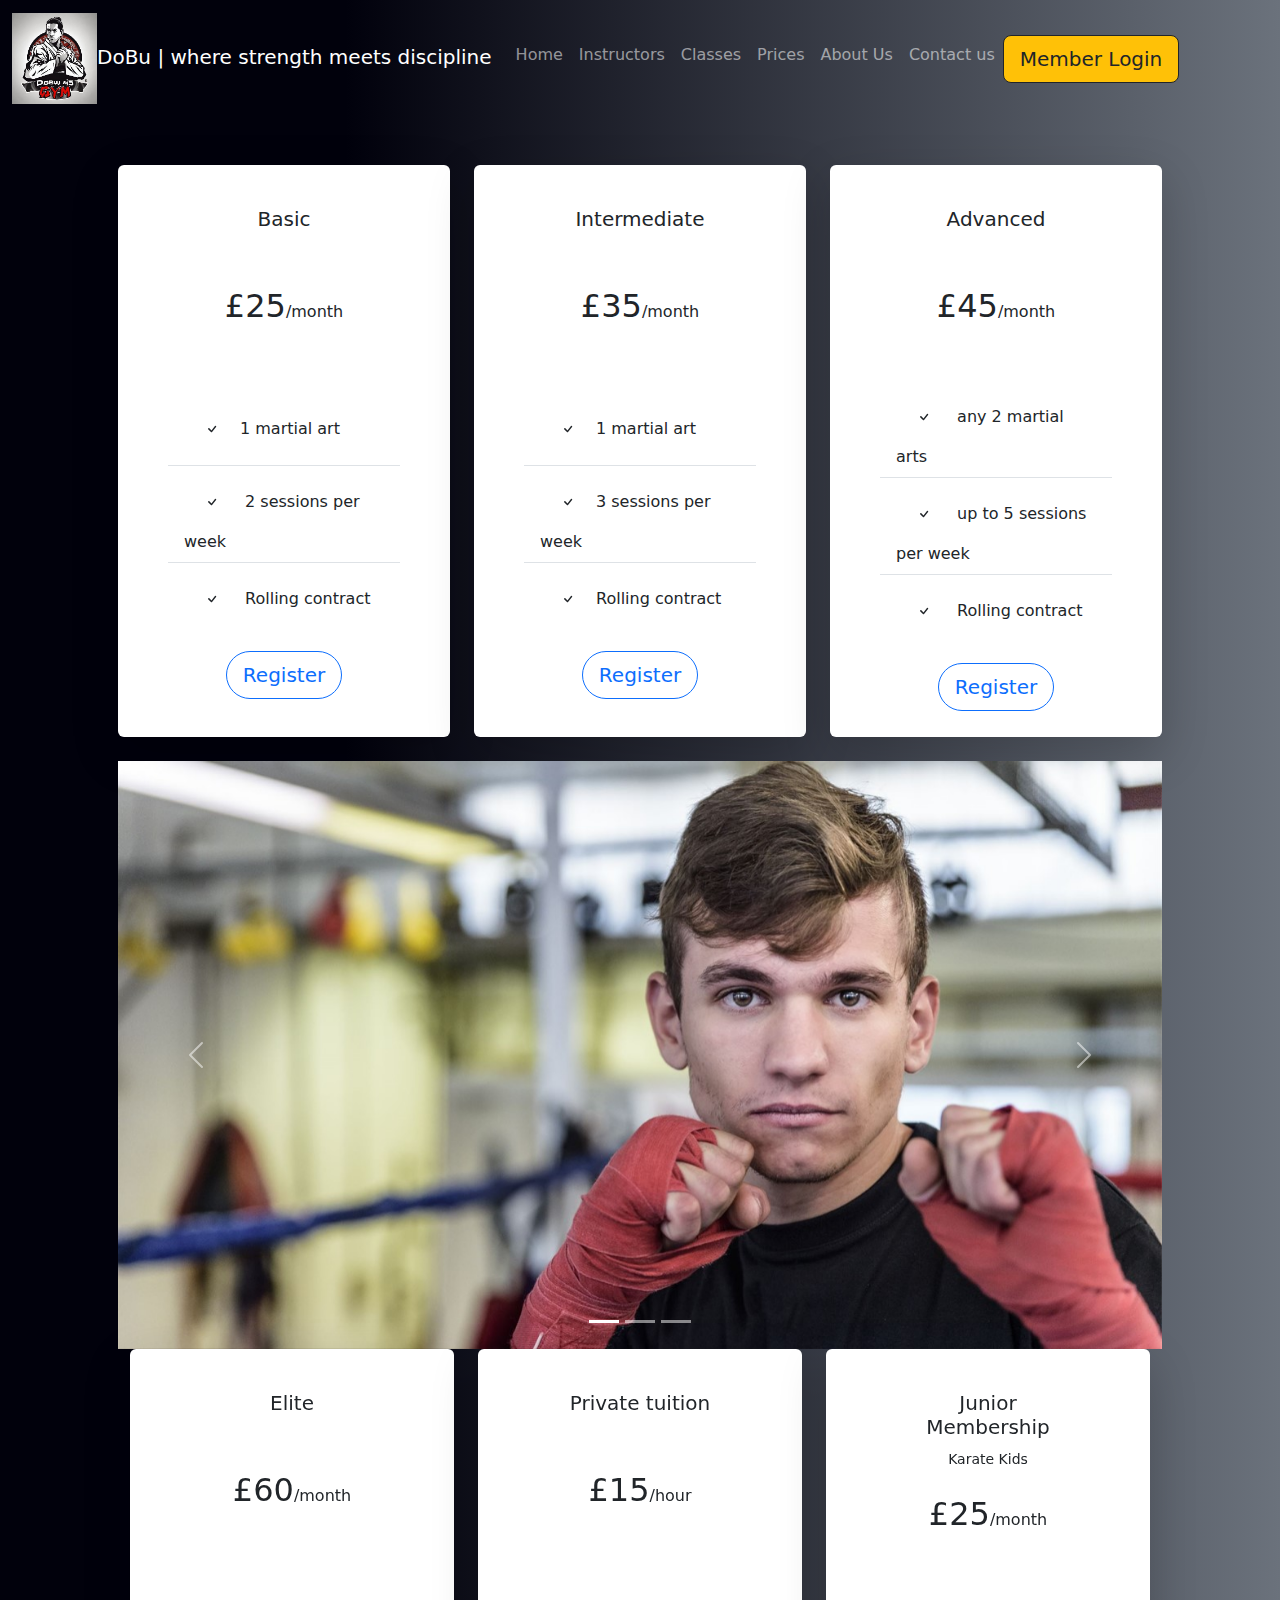
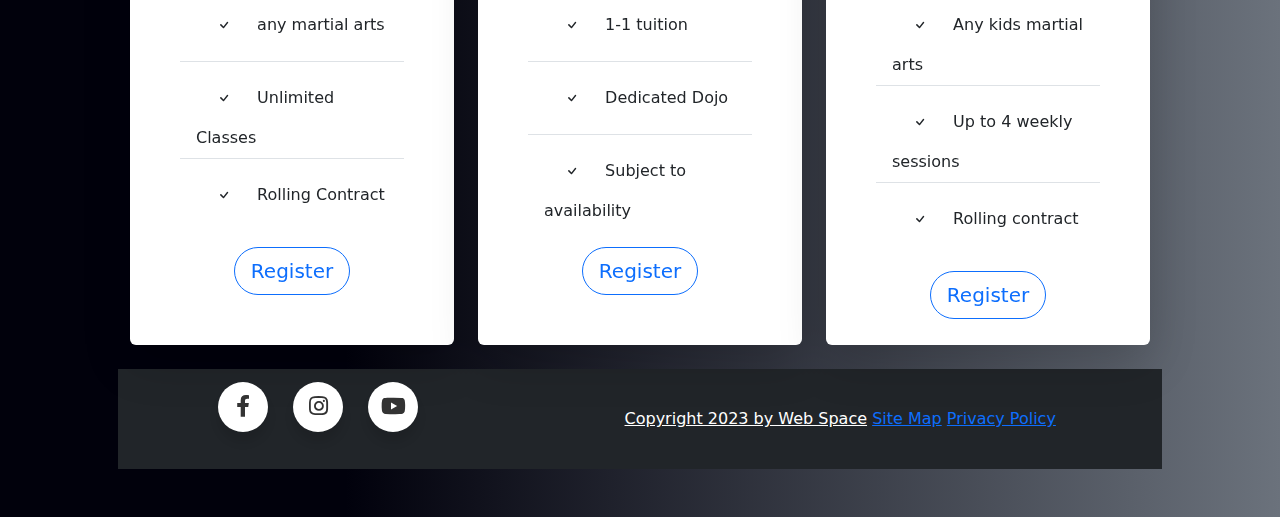
<file: prices.html>
<!DOCTYPE html>
<html lang="en">
<head>
  <title>DoBu Martial Arts</title>
  <meta charset="utf-8">
  <meta name="viewport" content="width=device-width, initial-scale=1">
  <link rel="icon" type="logo" href="images/DoBulogo280by80.png">
  <link href="https://cdn.jsdelivr.net/npm/bootstrap@5.3.2/dist/css/bootstrap.min.css" rel="stylesheet">
  <link rel="stylesheet" href="css/style.css">
  <link rel="stylesheet" href="https://cdnjs.cloudflare.com/ajax/libs/font-awesome/4.7.0/css/font-awesome.min.css">
  <link href="https://cdn.jsdelivr.net/npm/bootstrap@5.3.2/dist/css/bootstrap.min.css" rel="stylesheet">
  <link rel='stylesheet' href='https://cdnjs.cloudflare.com/ajax/libs/font-awesome/5.15.1/css/all.min.css'>
  <script src="https://cdn.jsdelivr.net/npm/bootstrap@5.3.2/dist/js/bootstrap.bundle.min.js"></script>
</head>
<body class="prices">
    <header>
        <!-- Navbar -->
        <nav class="navbar navbar-expand-sm bg-dark navbar-dark" style="background: linear-gradient(90deg, rgba(1,1,12,1) 27%, rgba(107,114,124,1) 100%)">
          <div class="container-fluid">
            <a class="navbar-brand">
              <img src="images/DoBulogo280by80.png" style="display: inline-block;">DoBu | where strength meets discipline</a>
            <button class="navbar-toggler" type="button" data-bs-toggle="collapse" data-bs-target="#collapsibleNavbar">
              <span class="navbar-toggler-icon"></span>
            </button>
            <div class="collapse navbar-collapse" id="collapsibleNavbar">
              <ul class="navbar-nav">
                <li class="nav-item">
                  <a class="nav-link" href="index.html">Home</a>
                </li>
                <li class="nav-item">
                  <a class="nav-link" href="instructors.html">Instructors</a>
                </li>
                <li class="nav-item">
                  <a class="nav-link" href="classes.html">Classes</a>
                </li>
                <li class="nav-item">
                  <a class="nav-link" href="prices.html">Prices</a>
                </li>
                <li class="nav-item">
                    <a class="nav-link" href="aboutus.html">About Us</a>
                </li>
                <li class="nav-item">
                  <a class="nav-link" href="contact.html">Contact us</a>
              </li>
              <li><a class="btn btn-outline-dark btn-warning btn-lg" href="loginPage.html">Member Login</a></li>
          </ul>
              </ul>
            </div>
          </div>
        </nav>
        
        <!-- Navbar -->
      </header>
      <body>
        <!doctype html>
<html lang="en">
<head>
  <!-- Required meta tags -->
  <meta charset="utf-8">
  <meta name="viewport" content="width=device-width, initial-scale=1">

  <!-- Bootstrap CSS -->
  <link href="https://cdn.jsdelivr.net/npm/bootstrap@5.0.0-beta1/dist/css/bootstrap.min.css" rel="stylesheet" integrity="sha384-giJF6kkoqNQ00vy+HMDP7azOuL0xtbfIcaT9wjKHr8RbDVddVHyTfAAsrekwKmP1" crossorigin="anonymous">

  <title>Bootstrap 5.0 Pricing Table</title>

  <style>
    .card {
      border:none;
      padding: 10px 50px;
    }

    .card::after {
      position: absolute;
      z-index: -1;
      opacity: 0;
      -webkit-transition: all 0.6s cubic-bezier(0.165, 0.84, 0.44, 1);
      transition: all 0.6s cubic-bezier(0.165, 0.84, 0.44, 1);
    }

    .card:hover {


      transform: scale(1.02, 1.02);
      -webkit-transform: scale(1.02, 1.02);
      backface-visibility: hidden; 
      will-change: transform;
      box-shadow: 0 1rem 3rem rgba(0,0,0,.75) !important;
    }

    .card:hover::after {
      opacity: 1;
    }

    .card:hover .btn-outline-primary{
      color:white;
      background:#007bff;
    }

  </style>

</head>
<body>

  <div class="container-fluid" style="background: linear-gradient(90deg, rgba(1,1,12,1) 27%, rgba(107,114,124,1) 100%);">
    <div class="container p-5">
      <div class="row">
        <div class="col-lg-4 col-md-12 mb-4">
          <div class="card h-100 shadow-lg">
            <div class="card-body">
              <div class="text-center p-3">
                <h5 class="card-title">Basic</h5>
                <small></small>
                <br><br>
                <span class="h2">£25</span>/month
                <br><br>
              </div>
              <p class="card-text"></p>
            </div>
            <ul class="list-group list-group-flush">
              <li class="list-group-item"><svg xmlns="http://www.w3.org/2000/svg" width="16" height="16" fill="currentColor" class="bi bi-check" viewBox="0 0 16 16">
                <path d="M10.97 4.97a.75.75 0 0 1 1.07 1.05l-3.99 4.99a.75.75 0 0 1-1.08.02L4.324 8.384a.75.75 0 1 1 1.06-1.06l2.094 2.093 3.473-4.425a.267.267 0 0 1 .02-.022z"/>
              </svg>1 martial art</li>
              <li class="list-group-item"><svg xmlns="http://www.w3.org/2000/svg" width="16" height="16" fill="currentColor" class="bi bi-check" viewBox="0 0 16 16">
                <path d="M10.97 4.97a.75.75 0 0 1 1.07 1.05l-3.99 4.99a.75.75 0 0 1-1.08.02L4.324 8.384a.75.75 0 1 1 1.06-1.06l2.094 2.093 3.473-4.425a.267.267 0 0 1 .02-.022z"/>
              </svg> 2 sessions per week</li>
              <li class="list-group-item"><svg xmlns="http://www.w3.org/2000/svg" width="16" height="16" fill="currentColor" class="bi bi-check" viewBox="0 0 16 16">
                <path d="M10.97 4.97a.75.75 0 0 1 1.07 1.05l-3.99 4.99a.75.75 0 0 1-1.08.02L4.324 8.384a.75.75 0 1 1 1.06-1.06l2.094 2.093 3.473-4.425a.267.267 0 0 1 .02-.022z"/>
              </svg> Rolling contract</li>
            </ul>
            <div class="card-body text-center">
              <a class="btn btn-outline-primary btn-lg" href="register.html" style="border-radius:30px">Register</a>
            </div>
          </div>
        </div>
        <div class="col-lg-4 col-md-12 mb-4">
          <div class="card h-100 shadow-lg">
            <div class="card-body">
              <div class="text-center p-3">
                <h5 class="card-title">Intermediate</h5>
                <small></small>
                <br><br>
                <span class="h2">£35</span>/month 
                <br><br>
              </div>
              <p class="card-text"></p>
            </div>
            <ul class="list-group list-group-flush">
              <li class="list-group-item"><svg xmlns="http://www.w3.org/2000/svg" width="16" height="16" fill="currentColor" class="bi bi-check" viewBox="0 0 16 16">
                <path d="M10.97 4.97a.75.75 0 0 1 1.07 1.05l-3.99 4.99a.75.75 0 0 1-1.08.02L4.324 8.384a.75.75 0 1 1 1.06-1.06l2.094 2.093 3.473-4.425a.267.267 0 0 1 .02-.022z"/>
              </svg>1 martial art</li>
              <li class="list-group-item"><svg xmlns="http://www.w3.org/2000/svg" width="16" height="16" fill="currentColor" class="bi bi-check" viewBox="0 0 16 16">
                <path d="M10.97 4.97a.75.75 0 0 1 1.07 1.05l-3.99 4.99a.75.75 0 0 1-1.08.02L4.324 8.384a.75.75 0 1 1 1.06-1.06l2.094 2.093 3.473-4.425a.267.267 0 0 1 .02-.022z"/>
              </svg>3 sessions per week</li>
              <li class="list-group-item"><svg xmlns="http://www.w3.org/2000/svg" width="16" height="16" fill="currentColor" class="bi bi-check" viewBox="0 0 16 16">
                <path d="M10.97 4.97a.75.75 0 0 1 1.07 1.05l-3.99 4.99a.75.75 0 0 1-1.08.02L4.324 8.384a.75.75 0 1 1 1.06-1.06l2.094 2.093 3.473-4.425a.267.267 0 0 1 .02-.022z"/>
              </svg>Rolling contract</li>
            </ul>
            <div class="card-body text-center">
              <a class="btn btn-outline-primary btn-lg" href="register.html" style="border-radius:30px">Register</a>
            </div>
          </div>
        </div>
        <div class="col-lg-4 col-md-12 mb-4">
          <div class="card h-100 shadow-lg">
            <div class="card-body">
              <div class="text-center p-3">
                <h5 class="card-title">Advanced</h5>
                <small></small>
                <br><br>
                <span class="h2">£45</span>/month
                <br><br>
              </div>
              <p class="card-text"></p>
            </div>
            <ul class="list-group list-group-flush">
              <li class="list-group-item"><svg xmlns="http://www.w3.org/2000/svg" width="16" height="16" fill="currentColor" class="bi bi-check" viewBox="0 0 16 16">
                <path d="M10.97 4.97a.75.75 0 0 1 1.07 1.05l-3.99 4.99a.75.75 0 0 1-1.08.02L4.324 8.384a.75.75 0 1 1 1.06-1.06l2.094 2.093 3.473-4.425a.267.267 0 0 1 .02-.022z"/>
              </svg> any 2 martial arts</li>
              <li class="list-group-item"><svg xmlns="http://www.w3.org/2000/svg" width="16" height="16" fill="currentColor" class="bi bi-check" viewBox="0 0 16 16">
                <path d="M10.97 4.97a.75.75 0 0 1 1.07 1.05l-3.99 4.99a.75.75 0 0 1-1.08.02L4.324 8.384a.75.75 0 1 1 1.06-1.06l2.094 2.093 3.473-4.425a.267.267 0 0 1 .02-.022z"/>
              </svg> up to 5 sessions per week</li>
              <li class="list-group-item"><svg xmlns="http://www.w3.org/2000/svg" width="16" height="16" fill="currentColor" class="bi bi-check" viewBox="0 0 16 16">
                <path d="M10.97 4.97a.75.75 0 0 1 1.07 1.05l-3.99 4.99a.75.75 0 0 1-1.08.02L4.324 8.384a.75.75 0 1 1 1.06-1.06l2.094 2.093 3.473-4.425a.267.267 0 0 1 .02-.022z"/>
              </svg> Rolling contract</li>
            </ul>
            <div class="card-body text-center">
              <a class="btn btn-outline-primary btn-lg" href="register.html" style="border-radius:30px">Register</a>
            </div>
          </div>
        </div>
        <section>
            <div id="demo" class="carousel slide" data-bs-ride="carousel">

                <!-- Indicators/dots -->
                <div class="carousel-indicators">
                  <button type="button" data-bs-target="#demo" data-bs-slide-to="0" class="active"></button>
                  <button type="button" data-bs-target="#demo" data-bs-slide-to="1"></button>
                  <button type="button" data-bs-target="#demo" data-bs-slide-to="2"></button>
                                    
                </div>
              
                <!-- The slideshow/carousel -->
                <div class="carousel-inner">
                  <div class="carousel-item active">
                    <img src="images/male sparring.jpg" alt="A male boxer sparring" class="d-block w-100">
                  </div>
                  <div class="carousel-item">
                    <img src="images/femalesparring.jpg" alt="A female boxer sparring" class="d-block w-100">
                  </div>
                  <div class="carousel-item">
                    <img src="images/femalekarate.jpg" alt="A young girl learning karate" class="d-block w-100">
                  </div>
                  </div>
              
                <!-- Left and right controls/icons -->
                <button class="carousel-control-prev" type="button" data-bs-target="#demo" data-bs-slide="prev">
                  <span class="carousel-control-prev-icon"></span>
                </button>
                <button class="carousel-control-next" type="button" data-bs-target="#demo" data-bs-slide="next">
                  <span class="carousel-control-next-icon"></span>
                </button>
              </div>
              </div>
        </section>
                <div class="container-fluid">
              <div class="row">
        <div class="col-lg-4 col-md-12 mb-4">
            <div class="card h-100 shadow-lg">
              <div class="card-body">
                <div class="text-center p-3">
                  <h5 class="card-title">Elite</h5>
                  <small></small>
                  <br><br>
                  <span class="h2">£60</span>/month
                  <br><br>
                </div>
                <p class="card-text"></p>
              </div>
              <ul class="list-group list-group-flush">
                <li class="list-group-item"><svg xmlns="http://www.w3.org/2000/svg" width="16" height="16" fill="currentColor" class="bi bi-check" viewBox="0 0 16 16">
                  <path d="M10.97 4.97a.75.75 0 0 1 1.07 1.05l-3.99 4.99a.75.75 0 0 1-1.08.02L4.324 8.384a.75.75 0 1 1 1.06-1.06l2.094 2.093 3.473-4.425a.267.267 0 0 1 .02-.022z"/>
                </svg> any martial arts</li>
                <li class="list-group-item"><svg xmlns="http://www.w3.org/2000/svg" width="16" height="16" fill="currentColor" class="bi bi-check" viewBox="0 0 16 16">
                  <path d="M10.97 4.97a.75.75 0 0 1 1.07 1.05l-3.99 4.99a.75.75 0 0 1-1.08.02L4.324 8.384a.75.75 0 1 1 1.06-1.06l2.094 2.093 3.473-4.425a.267.267 0 0 1 .02-.022z"/>
                </svg> Unlimited Classes</li>
                <li class="list-group-item"><svg xmlns="http://www.w3.org/2000/svg" width="16" height="16" fill="currentColor" class="bi bi-check" viewBox="0 0 16 16">
                  <path d="M10.97 4.97a.75.75 0 0 1 1.07 1.05l-3.99 4.99a.75.75 0 0 1-1.08.02L4.324 8.384a.75.75 0 1 1 1.06-1.06l2.094 2.093 3.473-4.425a.267.267 0 0 1 .02-.022z"/>
                </svg> Rolling Contract</li>
              </ul>
              <div class="card-body text-center">
                <a class="btn btn-outline-primary btn-lg" href="register.html" style="border-radius:30px">Register</a>
              </div>
            </div>
          </div>
          <div class="col-lg-4 col-md-12 mb-4">
            <div class="card h-100 shadow-lg">
              <div class="card-body">
                <div class="text-center p-3">
                  <h5 class="card-title">Private tuition</h5>
                  <small></small>
                  <br><br>
                  <span class="h2">£15</span>/hour
                  <br><br>
                </div>
                <p class="card-text"></p>
              </div>
              <ul class="list-group list-group-flush">
                <li class="list-group-item"><svg xmlns="http://www.w3.org/2000/svg" width="16" height="16" fill="currentColor" class="bi bi-check" viewBox="0 0 16 16">
                  <path d="M10.97 4.97a.75.75 0 0 1 1.07 1.05l-3.99 4.99a.75.75 0 0 1-1.08.02L4.324 8.384a.75.75 0 1 1 1.06-1.06l2.094 2.093 3.473-4.425a.267.267 0 0 1 .02-.022z"/>
                </svg> 1-1 tuition</li>
                <li class="list-group-item"><svg xmlns="http://www.w3.org/2000/svg" width="16" height="16" fill="currentColor" class="bi bi-check" viewBox="0 0 16 16">
                  <path d="M10.97 4.97a.75.75 0 0 1 1.07 1.05l-3.99 4.99a.75.75 0 0 1-1.08.02L4.324 8.384a.75.75 0 1 1 1.06-1.06l2.094 2.093 3.473-4.425a.267.267 0 0 1 .02-.022z"/>
                </svg> Dedicated Dojo</li>
                <li class="list-group-item"><svg xmlns="http://www.w3.org/2000/svg" width="16" height="16" fill="currentColor" class="bi bi-check" viewBox="0 0 16 16">
                  <path d="M10.97 4.97a.75.75 0 0 1 1.07 1.05l-3.99 4.99a.75.75 0 0 1-1.08.02L4.324 8.384a.75.75 0 1 1 1.06-1.06l2.094 2.093 3.473-4.425a.267.267 0 0 1 .02-.022z"/>
                </svg> Subject to availability</li>
              </ul>
              <div class="card-body text-center">
                <a class="btn btn-outline-primary btn-lg" href="register.html" style="border-radius:30px">Register</a>
              </div>
            </div>
          </div>
          <div class="col-lg-4 col-md-12 mb-4">
            <div class="card h-100 shadow-lg">
              <div class="card-body">
                <div class="text-center p-3">
                  <h5 class="card-title">Junior Membership</h5>
                  <small>Karate Kids</small>
                  <br><br>
                  <span class="h2">£25</span>/month
                  <br><br>
                </div>
                <p class="card-text"></p>
              </div>
              <ul class="list-group list-group-flush">
                <li class="list-group-item"><svg xmlns="http://www.w3.org/2000/svg" width="16" height="16" fill="currentColor" class="bi bi-check" viewBox="0 0 16 16">
                  <path d="M10.97 4.97a.75.75 0 0 1 1.07 1.05l-3.99 4.99a.75.75 0 0 1-1.08.02L4.324 8.384a.75.75 0 1 1 1.06-1.06l2.094 2.093 3.473-4.425a.267.267 0 0 1 .02-.022z"/>
                </svg> Any kids martial arts</li>
                <li class="list-group-item"><svg xmlns="http://www.w3.org/2000/svg" width="16" height="16" fill="currentColor" class="bi bi-check" viewBox="0 0 16 16">
                  <path d="M10.97 4.97a.75.75 0 0 1 1.07 1.05l-3.99 4.99a.75.75 0 0 1-1.08.02L4.324 8.384a.75.75 0 1 1 1.06-1.06l2.094 2.093 3.473-4.425a.267.267 0 0 1 .02-.022z"/>
                </svg> Up to 4 weekly sessions</li>
                <li class="list-group-item"><svg xmlns="http://www.w3.org/2000/svg" width="16" height="16" fill="currentColor" class="bi bi-check" viewBox="0 0 16 16">
                  <path d="M10.97 4.97a.75.75 0 0 1 1.07 1.05l-3.99 4.99a.75.75 0 0 1-1.08.02L4.324 8.384a.75.75 0 1 1 1.06-1.06l2.094 2.093 3.473-4.425a.267.267 0 0 1 .02-.022z"/>
                </svg> Rolling contract</li>
              </ul>
              <div class="card-body text-center">
                <a class="btn btn-outline-primary btn-lg" href="register.html" style="border-radius:30px">Register</a>
              </div>
            </div>
          </div>
      </div>    
    </div>
  </body>


  <!-- Option 1: Bootstrap Bundle with Popper -->
  <script src="https://cdn.jsdelivr.net/npm/bootstrap@5.0.0-beta1/dist/js/bootstrap.bundle.min.js" integrity="sha384-ygbV9kiqUc6oa4msXn9868pTtWMgiQaeYH7/t7LECLbyPA2x65Kgf80OJFdroafW" crossorigin="anonymous"></script>


</body>
</html>

 <!--Footer-->
 <footer class="bg-dark text-center text-white">
  <section class="mb-4">
    <div class="wrapper">
      <a href="#" class="icon facebook">
        <div class="tooltip">Facebook</div>
        <span><i class="fab fa-facebook-f"></i></span>
      </a>
            <a href="#" class="icon instagram">
        <div class="tooltip">Instagram</div>
        <span><i class="fab fa-instagram"></i></span>
      </a>
           <a href="#" class="icon youtube">
        <div class="tooltip">Youtube</div>
        <span><i class="fab fa-youtube"></i></span>
      </a>
    </div>
       </section>
    
      <div class="text-center p-3">
        <a class="text-white" href="index.html">Copyright 2023 by Web Space</a>
         <a class="link" href="sitemap.html" data-target="sitemap">Site Map</a>
          <a class="link" href="privacyPolicy.html" data-target="privacy">Privacy Policy</a>  
    </div>
  </footer>
</file>
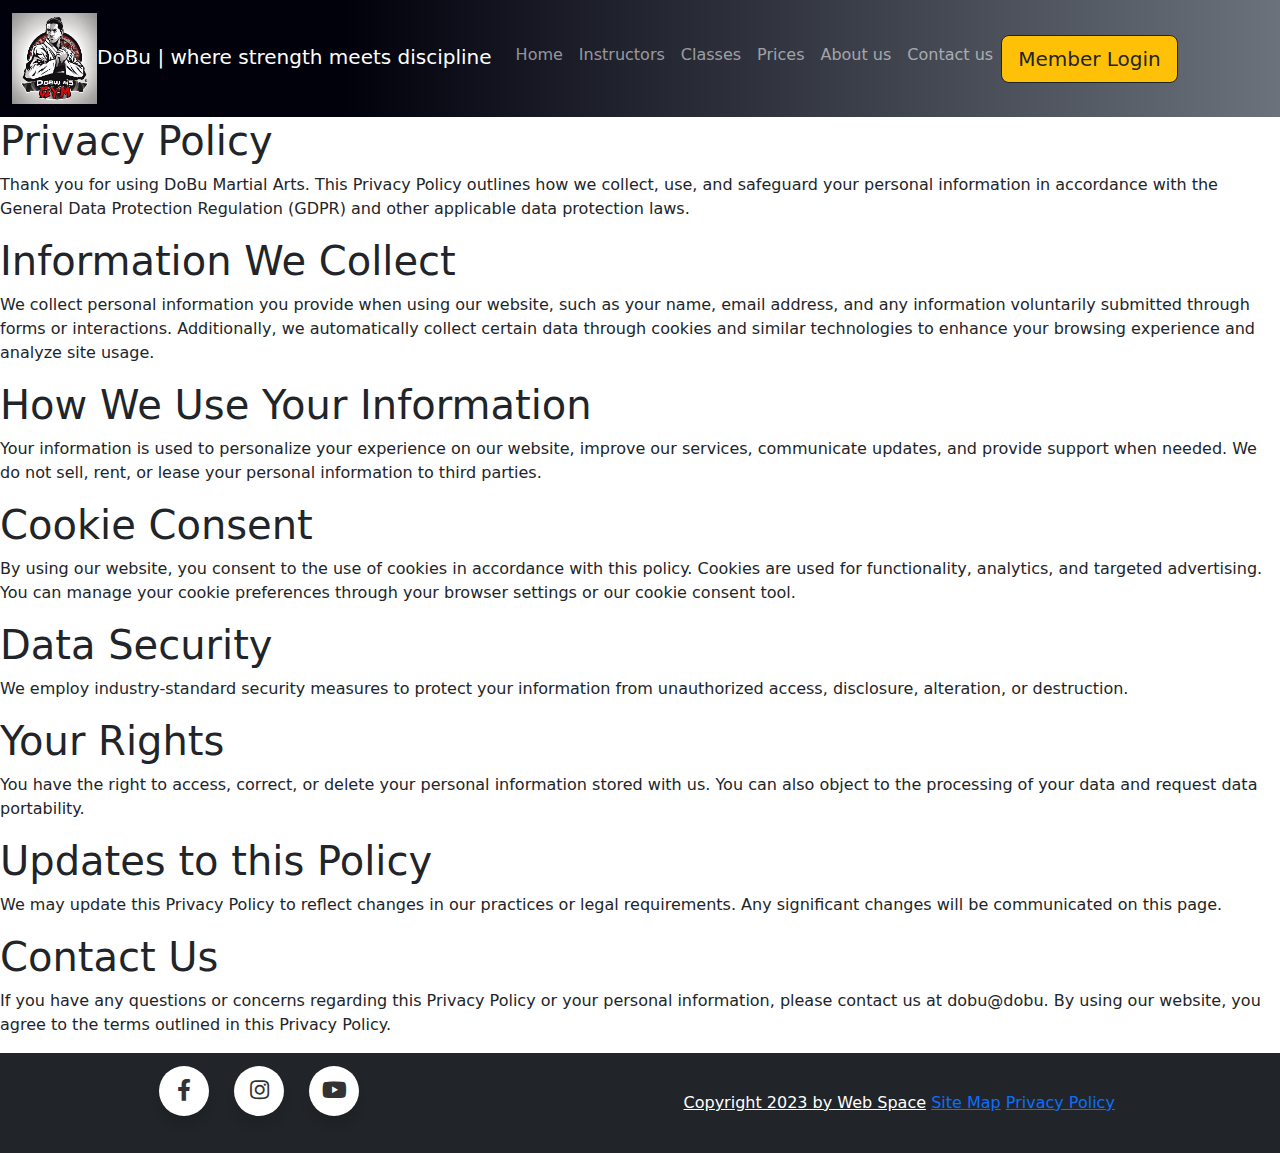
<file: privacyPolicy.html>
<!DOCTYPE html>
<html lang="en">
<head>
  <title>DoBu Martial Arts</title>
  <meta charset="utf-8">
  <meta name="viewport" content="width=device-width, initial-scale=1">
  <link rel="icon" type="logo" href="images/DoBulogo280by80.png">
  <link rel="stylesheet" href="css/style.css">
  <link rel="stylesheet" href="https://cdnjs.cloudflare.com/ajax/libs/font-awesome/4.7.0/css/font-awesome.min.css" rel="stylesheet">
  <link href="https://cdn.jsdelivr.net/npm/bootstrap@5.3.2/dist/css/bootstrap.min.css" rel="stylesheet">
  <link rel='stylesheet' href='https://cdnjs.cloudflare.com/ajax/libs/font-awesome/5.15.1/css/all.min.css'>
  <script src="https://cdn.jsdelivr.net/npm/bootstrap@5.3.2/dist/js/bootstrap.bundle.min.js"></script>
 
  <header>
    <!-- Navbar -->
    <nav class="navbar navbar-expand-sm bg-dark navbar-dark" style="background: linear-gradient(90deg, rgba(1,1,12,1) 27%, rgba(107,114,124,1) 100%)">
      <div class="container-fluid">
        <a class="navbar-brand">
          <img src="images/DoBulogo280by80.png" style="display: inline-block;">DoBu | where strength meets discipline</a>
        <button class="navbar-toggler" type="button" data-bs-toggle="collapse" data-bs-target="#collapsibleNavbar">
          <span class="navbar-toggler-icon"></span>
        </button>
        <div class="collapse navbar-collapse" id="collapsibleNavbar">
          <ul class="navbar-nav">
            <li class="nav-item">
              <a class="nav-link" href="index.html">Home</a>
            </li>
            <li class="nav-item">
              <a class="nav-link" href="instructors.html">Instructors</a>
            </li>
            <li class="nav-item">
              <a class="nav-link" href="classes.html">Classes</a>
            </li>
            <li class="nav-item">
              <a class="nav-link" href="prices.html">Prices</a>
            </li>
            <li class="nav-item">
              <a class="nav-link" href="aboutus.html">About us</a>
          </li>
          <li class="nav-item">
            <a class="nav-link" href="contact.html">Contact us</a>
        </li>
        <li><a class="btn btn-outline-dark btn-warning btn-lg" href="loginPage.html">Member Login</a></li>
          </ul>
        </div>
      </div>
    </nav>
    
    <!-- Navbar -->
  </header>
</head>

<h1>Privacy Policy</h1>

<p>Thank you for using DoBu Martial Arts. This Privacy Policy outlines how we collect, use, and safeguard your personal information in accordance with the 
    General Data Protection Regulation (GDPR) and other applicable data protection laws.</p>

<h1>Information We Collect</h1>

<p>We collect personal information you provide when using our website, such as your name, email address, and any information voluntarily submitted through forms or interactions. 
    Additionally, we automatically collect certain data through cookies and similar technologies to enhance your browsing experience and analyze site usage.</p>

<h1>How We Use Your Information</h1>

<p>Your information is used to personalize your experience on our website, improve our services, communicate updates, and provide support when needed. 
    We do not sell, rent, or lease your personal information to third parties.</p>

<h1>Cookie Consent</h1>

<p>By using our website, you consent to the use of cookies in accordance with this policy. 
    Cookies are used for functionality, analytics, and targeted advertising. 
    You can manage your cookie preferences through your browser settings or our cookie consent tool.</p>

<h1>Data Security</h1>

<p>We employ industry-standard security measures to protect your information from unauthorized access, disclosure, alteration, or destruction.</p>

<h1>Your Rights</h1>

<p>You have the right to access, correct, or delete your personal information stored with us. 
    You can also object to the processing of your data and request data portability.</p>

<h1>Updates to this Policy</h1>

<p>We may update this Privacy Policy to reflect changes in our practices or legal requirements. Any significant changes will be communicated on this page.</p>

<h1>Contact Us</h1>

<p>If you have any questions or concerns regarding this Privacy Policy or your personal information, please contact us at dobu@dobu.

By using our website, you agree to the terms outlined in this Privacy Policy.
</p>

 <!--Footer-->
 <footer class="bg-dark text-center text-white">
    <section class="mb-4">
      <div class="wrapper">
        <a href="#" class="icon facebook">
          <div class="tooltip">Facebook</div>
          <span><i class="fab fa-facebook-f"></i></span>
        </a>
              <a href="#" class="icon instagram">
          <div class="tooltip">Instagram</div>
          <span><i class="fab fa-instagram"></i></span>
        </a>
             <a href="#" class="icon youtube">
          <div class="tooltip">Youtube</div>
          <span><i class="fab fa-youtube"></i></span>
        </a>
      </div>
         </section>
      
        <div class="text-center p-3">
          <a class="text-white" href="index.html">Copyright 2023 by Web Space</a>
           <a class="link" href="sitemap.html" data-target="sitemap">Site Map</a>
            <a class="link" href="privacyPolicy.html" data-target="privacy">Privacy Policy</a>  
      </div>
    </footer>
</file>
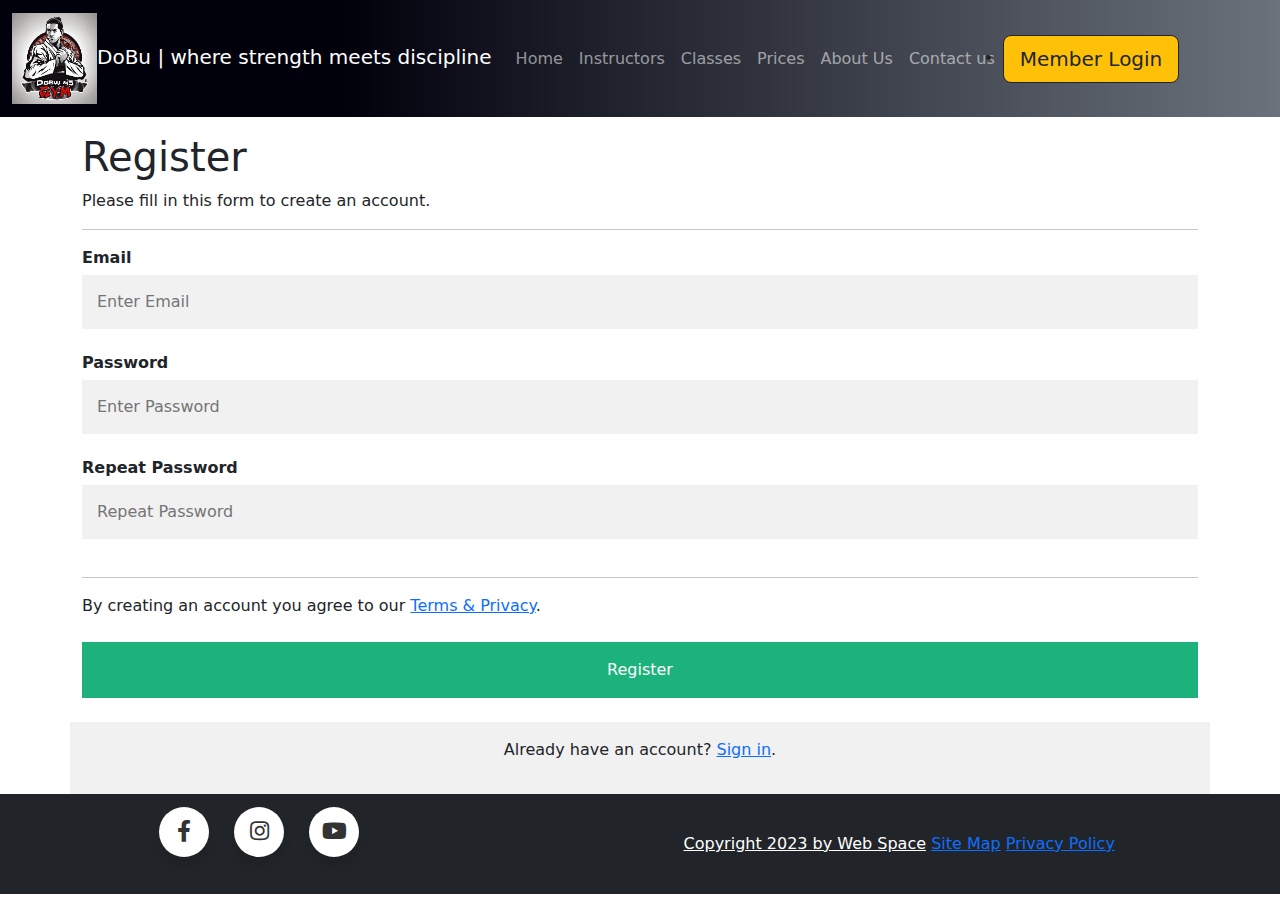
<file: register.html>
<!DOCTYPE html>
<html lang="en">
<head>
  <title>DoBu Martial Arts</title>
  <meta charset="utf-8">
  <meta name="viewport" content="width=device-width, initial-scale=1">
  <link rel="icon" type="logo" href="images/DoBulogo280by80.png">
  <link rel="stylesheet" href="css/style.css">
  <link rel="stylesheet" href="https://cdnjs.cloudflare.com/ajax/libs/font-awesome/4.7.0/css/font-awesome.min.css" rel="stylesheet">
  <link href="https://cdn.jsdelivr.net/npm/bootstrap@5.3.2/dist/css/bootstrap.min.css" rel="stylesheet">
  <link rel='stylesheet' href='https://cdnjs.cloudflare.com/ajax/libs/font-awesome/5.15.1/css/all.min.css'>
  <script src="https://cdn.jsdelivr.net/npm/bootstrap@5.3.2/dist/js/bootstrap.bundle.min.js"></script>
</head>
<body class="Home">
    <header>
        <!-- Navbar -->
        <nav class="navbar navbar-expand-sm bg-dark navbar-dark" style="background: linear-gradient(90deg, rgba(1,1,12,1) 27%, rgba(107,114,124,1) 100%)">
          <div class="container-fluid">
            <a class="navbar-brand">
              <img src="images/DoBulogo280by80.png" style="display: inline-block;">DoBu | where strength meets discipline</a>
            <button class="navbar-toggler" type="button" data-bs-toggle="collapse" data-bs-target="#collapsibleNavbar">
              <span class="navbar-toggler-icon"></span>
            </button>
            <div class="collapse navbar-collapse" id="collapsibleNavbar">
              <ul class="navbar-nav">
                <li class="nav-item">
                  <a class="nav-link" href="index.html">Home</a>
                </li>
                <li class="nav-item">
                  <a class="nav-link" href="instructors.html">Instructors</a>
                </li>
                <li class="nav-item">
                  <a class="nav-link" href="classes.html">Classes</a>
                </li>
                <li class="nav-item">
                  <a class="nav-link" href="prices.html">Prices</a>
                </li>
                <li class="nav-item">
                    <a class="nav-link" href="aboutus.html">About Us</a>
                </li>
                <li class="nav-item">
                  <a class="nav-link" href="contact.html">Contact us</a>
              </li>
              </ul>
              <li><a class="btn btn-outline-dark btn-warning btn-lg" href="loginPage.html">Member Login</a></li>
          </ul>
            </div>
          </div>
        </nav>
        
        <!-- Navbar -->
      </header>

       <form action="">
        <div class="container">
          <h1>Register</h1>
          <p>Please fill in this form to create an account.</p>
          <hr>
      
          <label for="email"><b>Email</b></label>
          <input type="text" placeholder="Enter Email" name="email" id="email" required>
      
          <label for="psw"><b>Password</b></label>
          <input type="password" placeholder="Enter Password" name="psw" id="psw" required>
      
          <label for="psw-repeat"><b>Repeat Password</b></label>
          <input type="password" placeholder="Repeat Password" name="psw-repeat" id="psw-repeat" required>
          <hr>
      
          <p>By creating an account you agree to our <a href="privacyPolicy.html">Terms & Privacy</a>.</p>
          <button type="submit" class="registerbtn" onclick="location.href='loginPage.html'">Register</button>
          
          
        </div>
      
        <div class="container signin">
          <p>Already have an account? <a href="loginPage.html">Sign in</a>.</p>
        </div>
      </form>
       <!--Footer-->
 <footer class="bg-dark text-center text-white">
  <section class="mb-4">
    <div class="wrapper">
      <a href="#" class="icon facebook">
        <div class="tooltip">Facebook</div>
        <span><i class="fab fa-facebook-f"></i></span>
      </a>
            <a href="#" class="icon instagram">
        <div class="tooltip">Instagram</div>
        <span><i class="fab fa-instagram"></i></span>
      </a>
           <a href="#" class="icon youtube">
        <div class="tooltip">Youtube</div>
        <span><i class="fab fa-youtube"></i></span>
      </a>
    </div>
       </section>
    
      <div class="text-center p-3">
        <a class="text-white" href="index.html">Copyright 2023 by Web Space</a>
         <a class="link" href="sitemap.html" data-target="sitemap">Site Map</a>
          <a class="link" href="privacyPolicy.html" data-target="privacy">Privacy Policy</a>  
    </div>
  </footer>
</file>
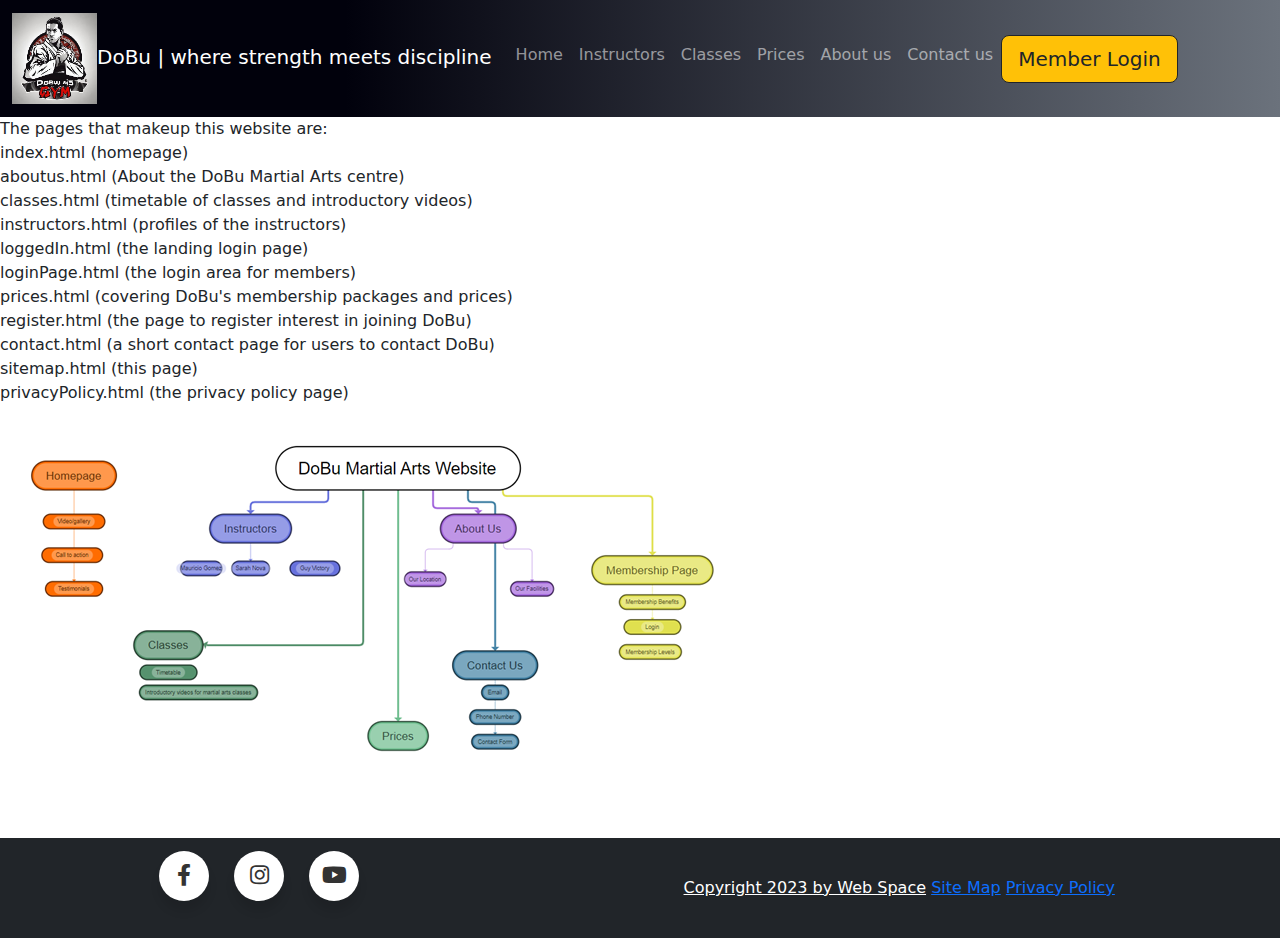
<file: sitemap.html>
<!DOCTYPE html>
<html lang="en">
<head>
  <title>DoBu Martial Arts</title>
  <meta charset="utf-8">
  <meta name="viewport" content="width=device-width, initial-scale=1">
  <link rel="icon" type="logo" href="images/DoBulogo280by80.png">
  <link rel="stylesheet" href="css/style.css">
  <link rel="stylesheet" href="https://cdnjs.cloudflare.com/ajax/libs/font-awesome/4.7.0/css/font-awesome.min.css" rel="stylesheet">
  <link href="https://cdn.jsdelivr.net/npm/bootstrap@5.3.2/dist/css/bootstrap.min.css" rel="stylesheet">
  <link rel='stylesheet' href='https://cdnjs.cloudflare.com/ajax/libs/font-awesome/5.15.1/css/all.min.css'>
  <script src="https://cdn.jsdelivr.net/npm/bootstrap@5.3.2/dist/js/bootstrap.bundle.min.js"></script>
 
  <header>
    <!-- Navbar -->
    <nav class="navbar navbar-expand-sm bg-dark navbar-dark" style="background: linear-gradient(90deg, rgba(1,1,12,1) 27%, rgba(107,114,124,1) 100%)">
      <div class="container-fluid">
        <a class="navbar-brand">
          <img src="images/DoBulogo280by80.png" style="display: inline-block;">DoBu | where strength meets discipline</a>
        <button class="navbar-toggler" type="button" data-bs-toggle="collapse" data-bs-target="#collapsibleNavbar">
          <span class="navbar-toggler-icon"></span>
        </button>
        <div class="collapse navbar-collapse" id="collapsibleNavbar">
          <ul class="navbar-nav">
            <li class="nav-item">
              <a class="nav-link" href="index.html">Home</a>
            </li>
            <li class="nav-item">
              <a class="nav-link" href="instructors.html">Instructors</a>
            </li>
            <li class="nav-item">
              <a class="nav-link" href="classes.html">Classes</a>
            </li>
            <li class="nav-item">
              <a class="nav-link" href="prices.html">Prices</a>
            </li>
            <li class="nav-item">
              <a class="nav-link" href="aboutus.html">About us</a>
          </li>
          <li class="nav-item">
            <a class="nav-link" href="contact.html">Contact us</a>
        </li>
        <li><a class="btn btn-outline-dark btn-warning btn-lg" href="loginPage.html">Member Login</a></li>
          </ul>
        </div>
      </div>
    </nav>
    
    <!-- Navbar -->
  </header>
</head>

<!--Content List of pages on website-->
The pages that makeup this website are:
<li>index.html (homepage)</li>
<li>aboutus.html (About the DoBu Martial Arts centre)</li>
<li>classes.html (timetable of classes and introductory videos)</li>
<li>instructors.html (profiles of the instructors)</li>
<li>loggedIn.html (the landing login page)</li>
<li>loginPage.html (the login area for members)</li>
<li>prices.html (covering DoBu's membership packages and prices)</li>
<li>register.html (the page to register interest in joining DoBu)</li>
<li>contact.html (a short contact page for users to contact DoBu)</li>
<li>sitemap.html (this page)</li>
<li>privacyPolicy.html (the privacy policy page)</li>

<section class="mb-4">
<div class="wrapper">
  <img src="images/SiteMap.png" style="display: inline-block;">
</section>
</div>

 <!--Footer-->
 <footer class="bg-dark text-center text-white">
    <section class="mb-4">
      <div class="wrapper">
        <a href="#" class="icon facebook">
          <div class="tooltip">Facebook</div>
          <span><i class="fab fa-facebook-f"></i></span>
        </a>
              <a href="#" class="icon instagram">
          <div class="tooltip">Instagram</div>
          <span><i class="fab fa-instagram"></i></span>
        </a>
             <a href="#" class="icon youtube">
          <div class="tooltip">Youtube</div>
          <span><i class="fab fa-youtube"></i></span>
        </a>
      </div>
         </section>
      
        <div class="text-center p-3">
          <a class="text-white" href="index.html">Copyright 2023 by Web Space</a>
           <a class="link" href="sitemap.html" data-target="sitemap">Site Map</a>
            <a class="link" href="privacyPolicy.html" data-target="privacy">Privacy Policy</a>  
      </div>
    </footer>
</file>
<file: css/style.css>
<link rel="stylesheet" href="https://cdnjs.cloudflare.com/ajax/libs/font-awesome/4.7.0/css/font-awesome.min.css">
<link rel="stylesheet" href="https://unpkg.com/bootstrap@5.3.2/dist/css/bootstrap.min.css">
<link rel="stylesheet" href="https://unpkg.com/bs-brain@2.0.2/components/ctas/cta-3/assets/css/cta-3.css">

body{
    margin-top:20px;
}

.bg-light-gray {
    background-color: #f7f7f7;
}
.table-bordered thead td, .table-bordered thead th {
    border-bottom-width: 2px;
}
.table thead th {
    vertical-align: bottom;
    border-bottom: 2px solid #dee2e6;
}
.table-bordered td, .table-bordered th {
    border: 1px solid #dee2e6;
}


.bg-sky.box-shadow {
    box-shadow: 0px 5px 0px 0px #00a2a7
}

.bg-orange.box-shadow {
    box-shadow: 0px 5px 0px 0px #af4305
}

.bg-green.box-shadow {
    box-shadow: 0px 5px 0px 0px #4ca520
}

.bg-yellow.box-shadow {
    box-shadow: 0px 5px 0px 0px #dcbf02
}

.bg-pink.box-shadow {
    box-shadow: 0px 5px 0px 0px #e82d8b
}

.bg-purple.box-shadow {
    box-shadow: 0px 5px 0px 0px #8343e8
}

.bg-lightred.box-shadow {
    box-shadow: 0px 5px 0px 0px #d84213
}


.bg-sky {
    background-color: #02c2c7
}

.bg-orange {
    background-color: #e95601
}

.bg-green {
    background-color: #5bbd2a
}

.bg-yellow {
    background-color: #f0d001
}

.bg-pink {
    background-color: #ff48a4
}

.bg-purple {
    background-color: #9d60ff
}

.bg-lightred {
    background-color: #ff5722
}

.padding-15px-lr {
    padding-left: 15px;
    padding-right: 15px;
}
.padding-5px-tb {
    padding-top: 5px;
    padding-bottom: 5px;
}
.margin-10px-bottom {
    margin-bottom: 10px;
}
.border-radius-5 {
    border-radius: 5px;
}

.margin-10px-top {
    margin-top: 10px;
}
.font-size14 {
    font-size: 14px;
}

.text-light-gray {
    color: #d6d5d5;
}
.font-size13 {
    font-size: 13px;
}

.table-bordered td, .table-bordered th {
    border: 1px solid #dee2e6;
}
.table td, .table th {
    padding: .75rem;
    vertical-align: top;
    border-top: 1px solid #dee2e6;
}


/*------------------------------------ footer section including social media links and sitemap, policy */

footer{
    height: 100px;
    background: grey no-repeat;
    display: flex;
    justify-content: space-around;
    align-items: center;

}
/* social links */
svg{

    margin: 20px;
}
svg:hover{
    filter: brightness(0.5);
    transform: scale(1.5);
}
/* sitemap and privacy links */
.sitemap_policy a{
    margin: 20px;
}
/* ------------------------------------------------------ */

* {box-sizing: border-box}

/* Add padding to containers */
.container {
  padding: 16px;
}

/* Full-width input fields */
input[type=text], input[type=password] {
  width: 100%;
  padding: 15px;
  margin: 5px 0 22px 0;
  display: inline-block;
  border: none;
  background: #f1f1f1;
}

input[type=text]:focus, input[type=password]:focus {
  background-color: #ddd;
  outline: none;
}

/* Overwrite default styles of hr */
hr {
  border: 1px solid #f1f1f1;
  margin-bottom: 25px;
}

/* Set a style for the submit/register button */
.registerbtn {
  background-color: #04AA6D;
  color: white;
  padding: 16px 20px;
  margin: 8px 0;
  border: none;
  cursor: pointer;
  width: 100%;
  opacity: 0.9;
}

.registerbtn:hover {
  opacity:1;
}

/* Add a blue text color to links */
a {
  color: dodgerblue;
}

/* Set a grey background color and center the text of the "sign in" section */
.signin {
  background-color: #f1f1f1;
  text-align: center;
}
.wrapper .icon{
    position: relative;
    background-color: #ffffff;
    border-radius: 50%;
    margin: 10px;
    width: 50px;
    height: 50px;
    line-height: 50px;
    font-size: 22px;
    display: inline-block;
    align-items: center;
    box-shadow: 0 10px 10px rgba(0, 0, 0, 0.1);
    cursor: pointer;
    transition: all 0.2s cubic-bezier(0.68, -0.55, 0.265, 1.55);
    color: #333;
    text-decoration: none;
  }
  .wrapper .tooltip {
    position: absolute;
    top: 0;
    line-height: 1.5;
    font-size: 14px;
    background-color: #ffffff;
    color: #ffffff;
    padding: 5px 8px;
    border-radius: 5px;
    box-shadow: 0 10px 10px rgba(0, 0, 0, 0.1);
    opacity: 0;
    pointer-events: none;
    transition: all 0.3s cubic-bezier(0.68, -0.55, 0.265, 1.55);
  }
  .wrapper .tooltip::before {
    position: absolute;
    content: "";
    height: 8px;
    width: 8px;
    background-color: #ffffff;
    bottom: -3px;
    left: 50%;
    transform: translate(-50%) rotate(45deg);
    transition: all 0.3s cubic-bezier(0.68, -0.55, 0.265, 1.55);
  }
  .wrapper .icon:hover .tooltip {
    top: -45px;
    opacity: 1;
    visibility: visible;
    pointer-events: auto;
  }
  .wrapper .icon:hover span,
  .wrapper .icon:hover .tooltip {
    text-shadow: 0px -1px 0px rgba(0, 0, 0, 0.1);
  }
  .wrapper .facebook:hover,
  .wrapper .facebook:hover .tooltip,
  .wrapper .facebook:hover .tooltip::before {
    background-color: #3b5999;
    color: #ffffff;
  }
  .wrapper .twitter:hover,
  .wrapper .twitter:hover .tooltip,
  .wrapper .twitter:hover .tooltip::before {
    background-color: #46c1f6;
    color: #ffffff;
  }
  .wrapper .instagram:hover,
  .wrapper .instagram:hover .tooltip,
  .wrapper .instagram:hover .tooltip::before {
    background-color: #e1306c;
    color: #ffffff;
  }
  .wrapper .github:hover,
  .wrapper .github:hover .tooltip,
  .wrapper .github:hover .tooltip::before {
    background-color: #333333;
    color: #ffffff;
  }
  .wrapper .youtube:hover,
  .wrapper .youtube:hover .tooltip,
  .wrapper .youtube:hover .tooltip::before {
    background-color: #de463b;
    color: #ffffff;
  }
</file>
